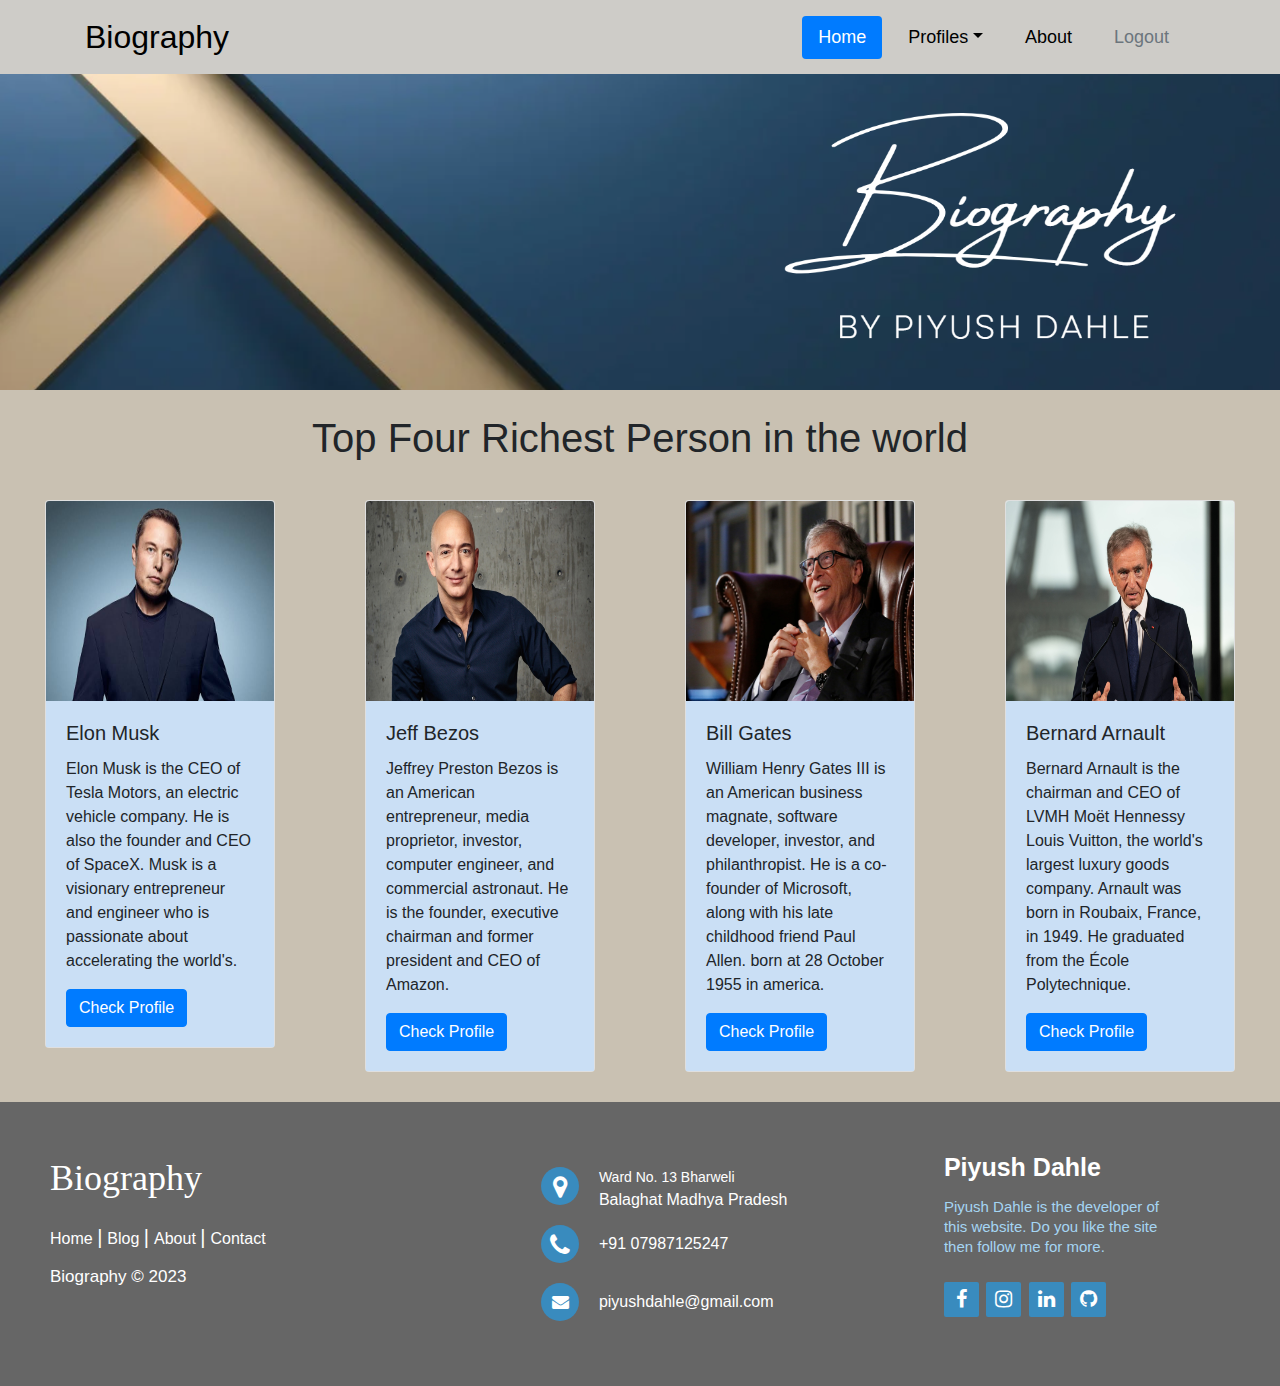
<file: index.html>
<!doctype html>
<html lang="en">

<head>
    <!-- Required meta tags -->
    <meta charset="utf-8">
    <meta name="viewport" content="width=device-width, initial-scale=1, shrink-to-fit=no">
    <!-- Bootstrap CSS -->
    <link rel="stylesheet" href="https://cdn.jsdelivr.net/npm/bootstrap@4.0.0/dist/css/bootstrap.min.css" integrity="sha384-
        Gn5384xqQ1aoWXA+058RXPxPg6fy4IWvTNh0E263XmFcJlSAwiGgFAW/dAiS6JXm" crossorigin="anonymous">
    <!--footer icon library -->
    <link rel="stylesheet" href="https://cdnjs.cloudflare.com/ajax/libs/font-awesome/4.7.0/css/font-awesome.min.css">

    <link rel="stylesheet" href="css/index.css">

    <title>Richest Person</title>

</head>

<body>
    <!-- header section -->
    <header>

        <!-- navbar section -->
        <nav class=" navbar justify-content-center">
            <div class="container">
                <a class="navbar-brand" href="#">Biography</a>
                <ul class="nav nav-pills">
                    <li class="nav-item">

                        <a class="nav-link active" href="index.html">Home</a>
                    </li>

                    <li class="nav-item dropdown">
                        <a class="nav-link dropdown-toggle" data-toggle="dropdown" href="#" role="button"
                            aria-haspopup="true" aria-expanded="false">Profiles</a>
                        <div class="dropdown-menu">
                            <a class="dropdown-item" href="elon.html">Elon Musk</a>
                            <a class="dropdown-item" href="jeff.html">Jeff Bezos</a>
                            <a class="dropdown-item" href="bill.html">Bill Gates</a>
                            <a class="dropdown-item" href="bernard.html">Bernard Arnault</a>
                        </div>
                    </li>

                    <li class="nav-item">
                        <a class="nav-link" href="about.html">About</a>
                    </li>
                    <li class="nav-item">
                        <a class="nav-link disabled" href="#">Logout</a>
                    </li>
                </ul>
        </nav>

          <!-- this is banner of menu page -->
        <img src="images/index-bg.png" alt="menu banner" class="banner">

    </header>
    <!-- main section -->
    <main>
        <br>
        <h1>Top Four Richest Person in the world</h1>

        <div class="row">
            <div class="col-lg-3 col-sm-6 col-xs-12">
                <div class="card">
                    <img class="card-img-top" src="images/elon-musk.jpg" alt="elon-musk" style="height:200px">
                    <div class="card-body">
                        <h5 class="card-title">Elon Musk</h5>
                        <p class="card-text">Elon Musk is the CEO of Tesla Motors, an electric vehicle company. He is
                            also the founder and CEO of SpaceX. Musk is a visionary entrepreneur and engineer who is
                            passionate about accelerating the world's.</p>
                        <a href="elon.html" class="btn btn-primary">Check Profile</a>
                    </div>
                </div>
            </div>


            <div class="col-lg-3 col-sm-6 col-xs-12">
                <div class="card">
                    <img class="card-img-top" src="images/jeff-bezos.jpg" alt="jeff-bezos" style="height: 200px">
                    <div class="card-body">
                        <h5 class="card-title">Jeff Bezos</h5>
                        <p class="card-text">Jeffrey Preston Bezos is an American entrepreneur, media
                            proprietor, investor, computer engineer, and commercial astronaut. He is the founder,
                            executive chairman and former president and CEO of Amazon.</p>
                        <a href="jeff.html" class="btn btn-primary">Check Profile</a>
                    </div>
                </div>
            </div>


            <div class="col-lg-3 col-sm-6 col-xs-12">
                <div class="card">
                    <img class="card-img-top" src="images/bill-gates.webp" alt="bill gate" style="height: 200px">
                    <div class="card-body">
                        <h5 class="card-title">Bill Gates</h5>
                        <p class="card-text">William Henry Gates III is an American business magnate,
                            software developer, investor, and philanthropist. He is a co-founder of Microsoft,
                            along with his late childhood friend Paul Allen. born at 28 October 1955 in america.</p>
                        <a href="bill.html" class="btn btn-primary">Check Profile</a>
                    </div>
                </div>
            </div>


            <div class="col-lg-3 col-sm-6 col-xs-12">
                <div class="card">
                    <img class="card-img-top" src="images/Bernard Arnault.jpg" alt="Bernard Arnault"
                        style="height: 200px">
                    <div class="card-body">
                        <h5 class="card-title">Bernard Arnault</h5>
                        <p class="card-text">
                            Bernard Arnault is the chairman and CEO of LVMH Moët Hennessy Louis Vuitton, the world's
                            largest luxury goods company. Arnault was born in Roubaix, France, in 1949. He graduated
                            from the École Polytechnique. </p>
                        <a href="bernard.html" class="btn btn-primary">Check Profile</a>
                    </div>
                </div>
            </div>
        </div>
    </main>

    <!-- footer section -->
    <footer class="footer-distributed">

        <div class="footer-left">

            <h3>Biography</h3>

            <p class="footer-links">
                <a href="#" class="link-1">Home</a>
                <a href="#">Blog</a>
                <a href="#">About</a>
                <a href="#">Contact</a>
            </p>

            <p class="footer-company-name">Biography © 2023</p>
        </div>

        <div class="footer-center">

            <div>
                <i class="fa fa-map-marker"></i>
                <p><span>Ward No. 13 Bharweli</span> Balaghat Madhya Pradesh </p>
            </div>

            <div>
                <i class="fa fa-phone"></i>
                <p>+91 07987125247</p>
            </div>

            <div>
                <i class="fa fa-envelope"></i>
                <p><a href="">piyushdahle@gmail.com</a></p>
            </div>

        </div>

        <div class="footer-right">

            <p class="footer-company-about">
                <span>Piyush Dahle</span>
                Piyush Dahle is the developer of this website. Do you like the site then follow me for more.
            </p>

            <div class="footer-icons">

                <a href="https://www.facebook.com/piyush.dahle"><i class="fa fa-facebook"></i></a>
                <a href="https://www.instagram.com/piyush_dahle/"><i class="fa fa-instagram"></i></a>
                <a href="https://www.linkedin.com/in/piyush-dahle-30b68a196/"><i class="fa fa-linkedin"></i></a>
                <a href="https://github.com/PIYUSHDAHLE"><i class="fa fa-github"></i></a>

            </div>

        </div>

    </footer>

    <!-- Optional JavaScript -->
    <!-- jQuery first, then Popper.js, then Bootstrap JS -->
    <script src="https://code.jquery.com/jquery-3.2.1.slim.min.js" integrity="sha384-
KJ3o2DKtIkvYIK3UENzmM7KCkRr/rE9/Qpg6aAZGJwFDMVNA/GpGFF93hXpG5KkN" crossorigin="anonymous"></script>
    <script src="https://cdn.jsdelivr.net/npm/popper.js@1.12.9/dist/umd/popper.min.js" integrity="sha384-
ApNbgh9B+Y1QKtv3Rn7W3mgPxhU9K/ScQsAP7hUibX39j7fakFPskvXusvfa0b4Q" crossorigin="anonymous"></script>
    <script src="https://cdn.jsdelivr.net/npm/bootstrap@4.0.0/dist/js/bootstrap.min.js" integrity="sha384-
JZR6Spejh4U02d8jOt6vLEHfe/JQGiRRSQQxSfFWpi1MquVdAyjUar5+76PVCmYl" crossorigin="anonymous"></script>

</body>

</html>
</file>
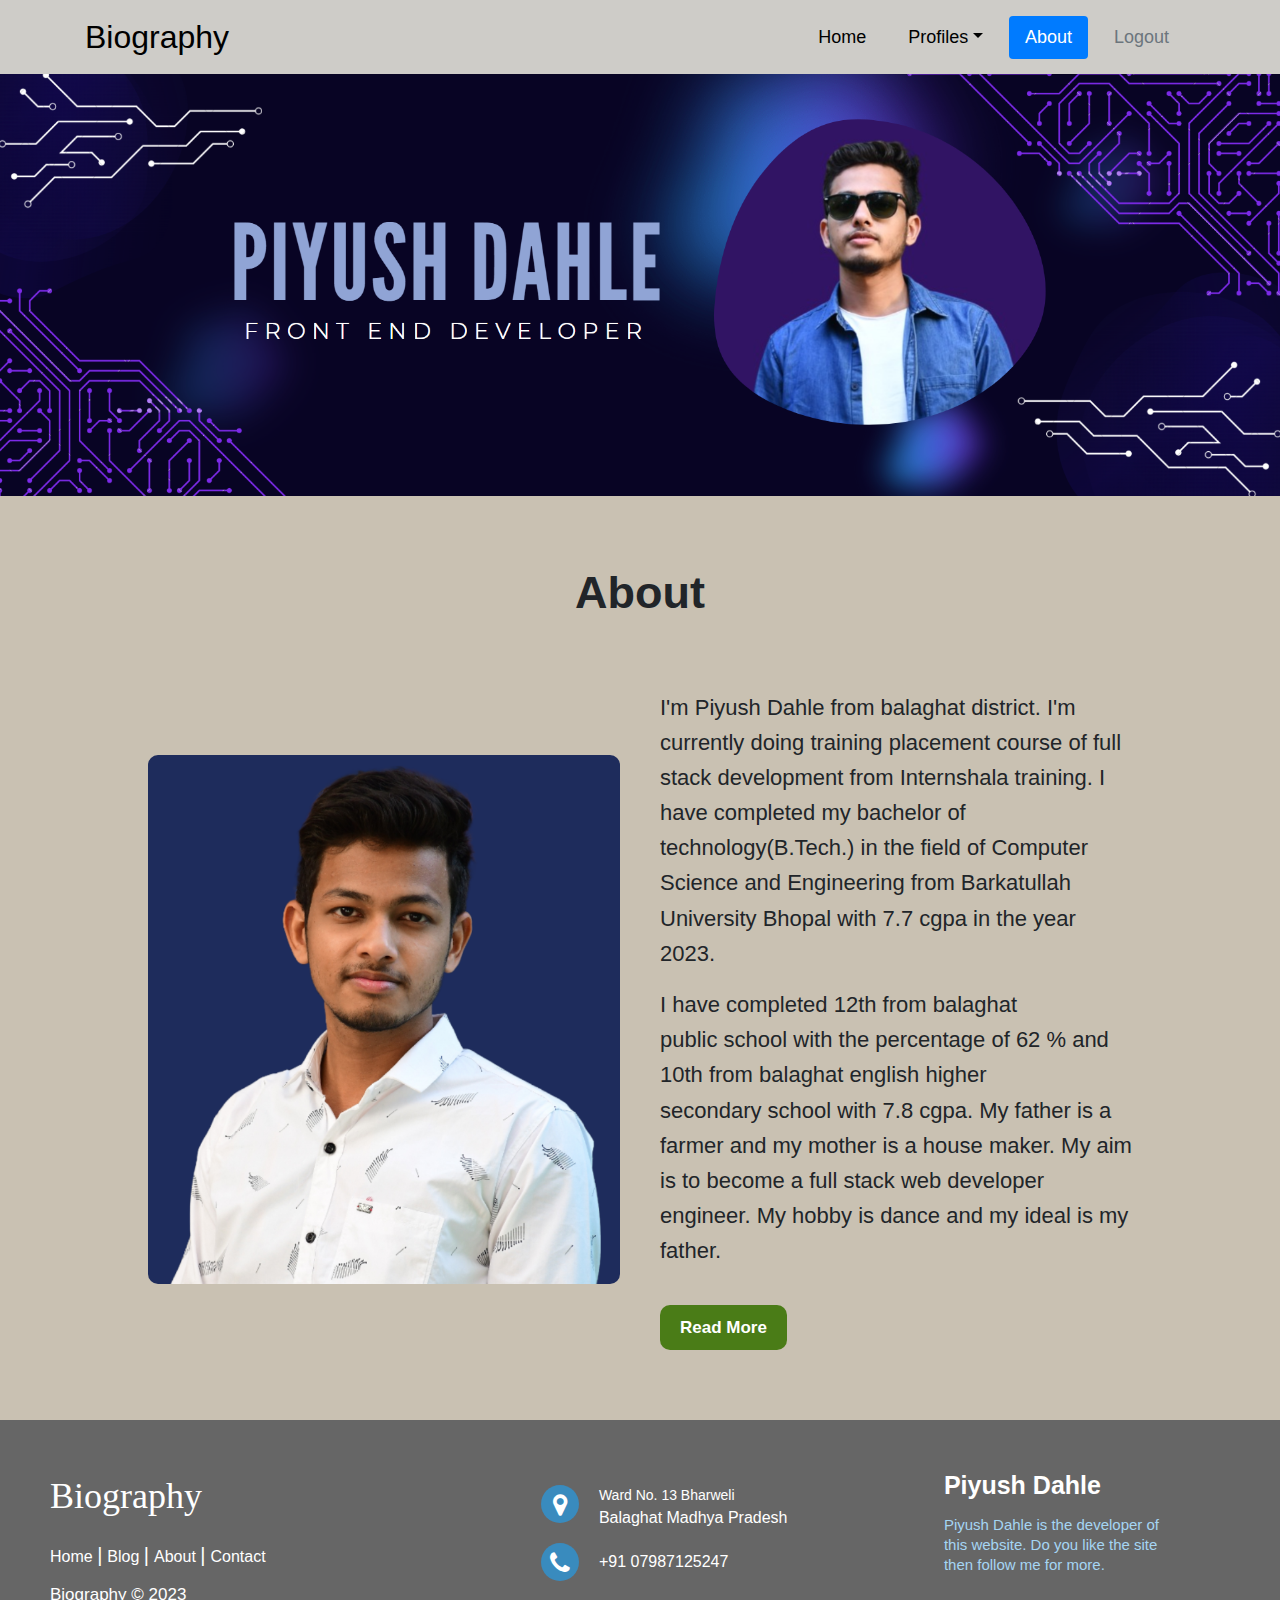
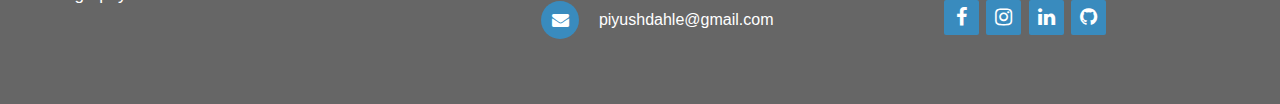
<file: about.html>
<!doctype html>
<html lang="en">

<head>
    <!-- Required meta tags -->
    <meta charset="utf-8">
    <meta name="viewport" content="width=device-width, initial-scale=1, shrink-to-fit=no">
    <!-- Bootstrap CSS -->
    <link rel="stylesheet" href="https://cdn.jsdelivr.net/npm/bootstrap@4.0.0/dist/css/bootstrap.min.css" integrity="sha384-
Gn5384xqQ1aoWXA+058RXPxPg6fy4IWvTNh0E263XmFcJlSAwiGgFAW/dAiS6JXm" crossorigin="anonymous">

    <!--footer icon library -->
    <link rel="stylesheet" href="https://cdnjs.cloudflare.com/ajax/libs/font-awesome/4.7.0/css/font-awesome.min.css">
    <link rel="stylesheet" href="css/about.css">


    <title>Biography</title>

</head>

<body>

    <!-- header section -->
    <header>

        <!-- navbar section -->
        <nav class="navbar justify-content-center">
            <div class="container">
                <a class="navbar-brand" href="#">Biography</a>
                <ul class="nav nav-pills">
                    <li class="nav-item">

                        <a class="nav-link" href="index.html">Home</a>
                    </li>

                    <li class="nav-item dropdown">
                        <a class="nav-link dropdown-toggle" data-toggle="dropdown" href="#" role="button"
                            aria-haspopup="true" aria-expanded="false">Profiles</a>
                        <div class="dropdown-menu">
                            <a class="dropdown-item" href="elon.html">Elon Musk</a>
                            <a class="dropdown-item" href="jeff.html">Jeff Bezos</a>
                            <a class="dropdown-item" href="bill.html">Bill Gates</a>
                            <a class="dropdown-item" href="bernard.html">Bernard Arnault</a>
                        </div>
                    </li>

                    <li class="nav-item">
                        <a class="nav-link active" href="about.html">About</a>
                    </li>
                    <li class="nav-item">
                        <a class="nav-link disabled" href="#">Logout</a>
                    </li>
                </ul>
        </nav>
       
         <!-- this is banner of menu page -->
         <img src="images/PIYUSH-BG.png" alt="menu banner" class="banner">

    </header>

    <!-- main section -->

    <main>

        <div class="container-2">
            <h1 class="title">About</h1>
            <div class="about-content">
                <div class="image">
                    <img src="images/piyush.png" alt="Piyush Dahle">
                </div>
                <div class="content">
                    <p>I'm Piyush Dahle from balaghat district. I'm currently doing training placement course of full
                        stack development from Internshala training. I have completed my bachelor of technology(B.Tech.)
                        in the field of Computer Science and Engineering from Barkatullah University Bhopal with 7.7
                        cgpa in the year 2023.</p>
                        
                        <p>I have completed 12th from balaghat public school with the percentage of
                        62 % and 10th from balaghat english higher secondary school with 7.8 cgpa. My father is a farmer
                        and my mother is a house maker. My aim is to become a full stack web developer engineer. My
                        hobby is dance and my ideal is my father.</p>
                    <a href="https://www.linkedin.com/in/piyush-dahle-30b68a196/" class="readmore">Read More</a>
                </div>
            </div>
        </div>

    </main>

    <!-- footer section -->
    <footer class="footer-distributed">

        <div class="footer-left">

            <h3>Biography</h3>

            <p class="footer-links">
                <a href="#" class="link-1">Home</a>
                <a href="#">Blog</a>
                <a href="#">About</a>
                <a href="#">Contact</a>
            </p>

            <p class="footer-company-name">Biography © 2023</p>
        </div>

        <div class="footer-center">

            <div>
                <i class="fa fa-map-marker"></i>
                <p><span>Ward No. 13 Bharweli</span> Balaghat Madhya Pradesh </p>
            </div>

            <div>
                <i class="fa fa-phone"></i>
                <p>+91 07987125247</p>
            </div>

            <div>
                <i class="fa fa-envelope"></i>
                <p><a href="">piyushdahle@gmail.com</a></p>
            </div>

        </div>

        <div class="footer-right">

            <p class="footer-company-about">
                <span>Piyush Dahle</span>
                Piyush Dahle is the developer of this website. Do you like the site then follow me for more.
            </p>

            <div class="footer-icons">

                <a href="https://www.facebook.com/piyush.dahle"><i class="fa fa-facebook"></i></a>
                <a href="https://www.instagram.com/piyush_dahle/"><i class="fa fa-instagram"></i></a>
                <a href="https://www.linkedin.com/in/piyush-dahle-30b68a196/"><i class="fa fa-linkedin"></i></a>
                <a href="https://github.com/PIYUSHDAHLE"><i class="fa fa-github"></i></a>

            </div>

        </div>

    </footer>

    <!-- Optional JavaScript -->
    <!-- jQuery first, then Popper.js, then Bootstrap JS -->
    <script src="https://code.jquery.com/jquery-3.2.1.slim.min.js" integrity="sha384-
KJ3o2DKtIkvYIK3UENzmM7KCkRr/rE9/Qpg6aAZGJwFDMVNA/GpGFF93hXpG5KkN" crossorigin="anonymous"></script>
    <script src="https://cdn.jsdelivr.net/npm/popper.js@1.12.9/dist/umd/popper.min.js" integrity="sha384-
ApNbgh9B+Y1QKtv3Rn7W3mgPxhU9K/ScQsAP7hUibX39j7fakFPskvXusvfa0b4Q" crossorigin="anonymous"></script>
    <script src="https://cdn.jsdelivr.net/npm/bootstrap@4.0.0/dist/js/bootstrap.min.js" integrity="sha384-
JZR6Spejh4U02d8jOt6vLEHfe/JQGiRRSQQxSfFWpi1MquVdAyjUar5+76PVCmYl" crossorigin="anonymous"></script>

</body>

</html>
</file>
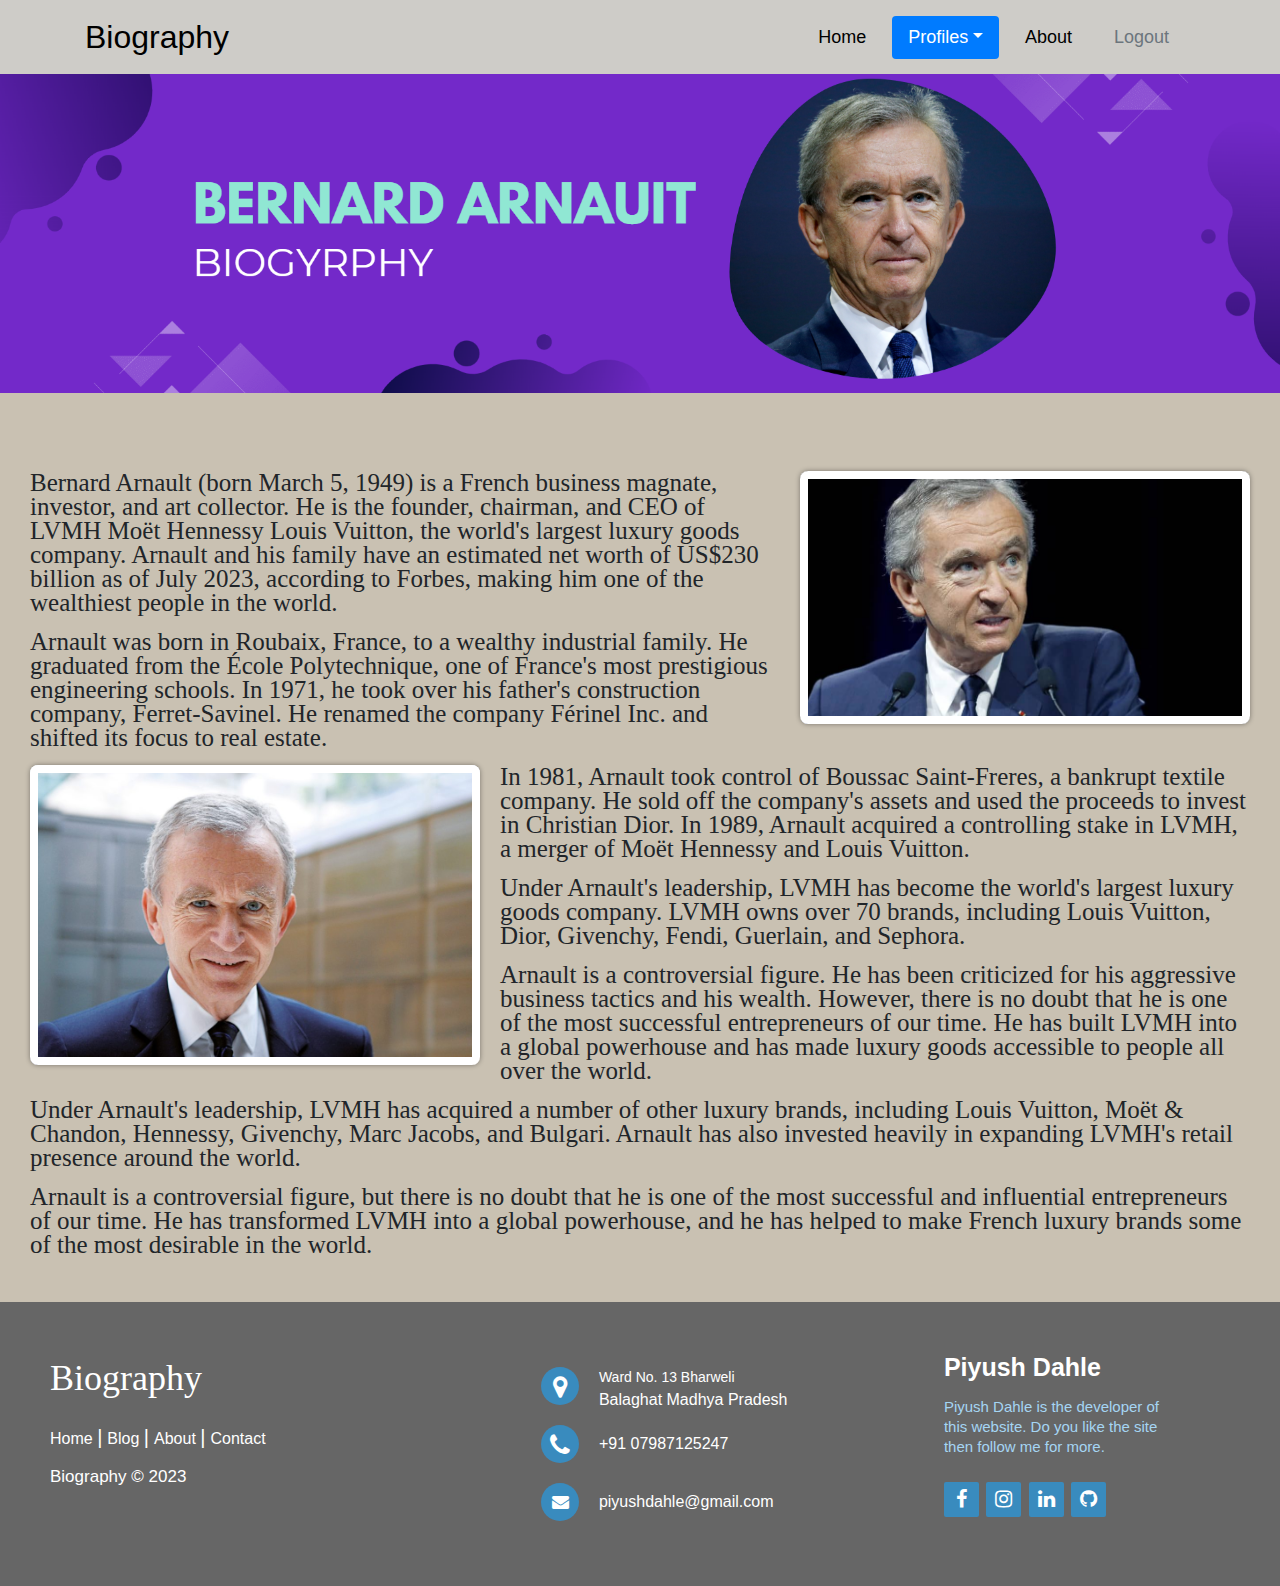
<file: bernard.html>
<!doctype html>
<html lang="en">

<head>
    <!-- Required meta tags -->
    <meta charset="utf-8">
    <meta name="viewport" content="width=device-width, initial-scale=1, shrink-to-fit=no">
    <!-- Bootstrap CSS -->
    <link rel="stylesheet" href="https://cdn.jsdelivr.net/npm/bootstrap@4.0.0/dist/css/bootstrap.min.css" integrity="sha384-
Gn5384xqQ1aoWXA+058RXPxPg6fy4IWvTNh0E263XmFcJlSAwiGgFAW/dAiS6JXm" crossorigin="anonymous">

    <!--footer icon library -->
    <link rel="stylesheet" href="https://cdnjs.cloudflare.com/ajax/libs/font-awesome/4.7.0/css/font-awesome.min.css">
    <link rel="stylesheet" href="css/bernard.css">


    <title>Biography</title>

</head>

<body>
    <!-- header section -->
    <header>
        
        <!-- navbar section -->
        <nav class="navbar justify-content-center">
            <div class="container">
                <a class="navbar-brand" href="#">Biography</a>
                <ul class="nav nav-pills">
                    <li class="nav-item">

                        <a class="nav-link" href="index.html">Home</a>
                    </li>

                    <li class="nav-item dropdown">
                        <a class="nav-link dropdown-toggle active" data-toggle="dropdown" href="#" role="button"
                            aria-haspopup="true" aria-expanded="false">Profiles</a>
                        <div class="dropdown-menu">
                            <a class="dropdown-item" href="elon.html">Elon Musk</a>
                            <a class="dropdown-item" href="jeff.html">Jeff Bezos</a>
                            <a class="dropdown-item" href="bill.html">Bill Gates</a>
                            <a class="dropdown-item" href="bernard.html">Bernard Arnault</a>
                        </div>
                    </li>

                    <li class="nav-item">
                        <a class="nav-link" href="about.html">About</a>
                    </li>
                    <li class="nav-item">
                        <a class="nav-link disabled" href="#">Logout</a>
                    </li>
                </ul>
        </nav>
      
        
         <!-- this is banner of menu page -->
         <img src="images/bernard-bg.png" alt="menu banner" class="banner">

    </header>
    <!-- main section -->

    <main>
        <br>
        <br>
        <div class="containers">

            <div class="thumbanail right">
                <img src="images/3.jpg" alt="Bernard Arnault" />
            </div>

            <p>Bernard Arnault (born March 5, 1949) is a French business magnate, investor, and art collector. He is the
                founder, chairman, and CEO of LVMH Moët Hennessy Louis Vuitton, the world's largest luxury goods
                company. Arnault and his family have an estimated net worth of US$230 billion as of July 2023, according
                to Forbes, making him one of the wealthiest people in the world.</p>

            <p>Arnault was born in Roubaix, France, to a wealthy industrial family. He graduated from the École
                Polytechnique, one of France's most prestigious engineering schools. In 1971, he took over his father's
                construction company, Ferret-Savinel. He renamed the company Férinel Inc. and shifted its focus to real
                estate.</p>

            <div class="thumbanail left">
                <img src="images/4.jpg" alt="Bernard Arnault" />
            </div>

            <p>In 1981, Arnault took control of Boussac Saint-Freres, a bankrupt textile company. He sold off the
                company's assets and used the proceeds to invest in Christian Dior. In 1989, Arnault acquired a
                controlling stake in LVMH, a merger of Moët Hennessy and Louis Vuitton.</p>

            <p> Under Arnault's leadership, LVMH has become the world's largest luxury goods company. LVMH owns over 70
                brands, including Louis Vuitton, Dior, Givenchy, Fendi, Guerlain, and Sephora.</p>

            <p> Arnault is a controversial figure. He has been criticized for his aggressive business tactics and his
                wealth. However, there is no doubt that he is one of the most successful entrepreneurs of our time. He
                has built LVMH into a global powerhouse and has made luxury goods accessible to people all over the
                world.</p>

            <p>Under Arnault's leadership, LVMH has acquired a number of other luxury brands, including Louis Vuitton,
                Moët & Chandon, Hennessy, Givenchy, Marc Jacobs, and Bulgari. Arnault has also invested heavily in
                expanding LVMH's retail presence around the world.</p>

            <p> Arnault is a controversial figure, but there is no doubt that he is one of the most successful and
                influential entrepreneurs of our time. He has transformed LVMH into a global powerhouse, and he has
                helped to make French luxury brands some of the most desirable in the world.</p>


        </div>

    </main>

    <!-- footer section -->
    <footer class="footer-distributed">

        <div class="footer-left">

            <h3>Biography</h3>

            <p class="footer-links">
                <a href="#" class="link-1">Home</a>
                <a href="#">Blog</a>
                <a href="#">About</a>
                <a href="#">Contact</a>
            </p>

            <p class="footer-company-name">Biography © 2023</p>
        </div>

        <div class="footer-center">

            <div>
                <i class="fa fa-map-marker"></i>
                <p><span>Ward No. 13 Bharweli</span> Balaghat Madhya Pradesh </p>
            </div>

            <div>
                <i class="fa fa-phone"></i>
                <p>+91 07987125247</p>
            </div>

            <div>
                <i class="fa fa-envelope"></i>
                <p><a href="">piyushdahle@gmail.com</a></p>
            </div>

        </div>

        <div class="footer-right">

            <p class="footer-company-about">
                <span>Piyush Dahle</span>
                Piyush Dahle is the developer of this website. Do you like the site then follow me for more.
            </p>

            <div class="footer-icons">

                <a href="https://www.facebook.com/piyush.dahle"><i class="fa fa-facebook"></i></a>
                <a href="https://www.instagram.com/piyush_dahle/"><i class="fa fa-instagram"></i></a>
                <a href="https://www.linkedin.com/in/piyush-dahle-30b68a196/"><i class="fa fa-linkedin"></i></a>
                <a href="https://github.com/PIYUSHDAHLE"><i class="fa fa-github"></i></a>

            </div>

        </div>

    </footer>

    <!-- Optional JavaScript -->
    <!-- jQuery first, then Popper.js, then Bootstrap JS -->
    <script src="https://code.jquery.com/jquery-3.2.1.slim.min.js" integrity="sha384-
KJ3o2DKtIkvYIK3UENzmM7KCkRr/rE9/Qpg6aAZGJwFDMVNA/GpGFF93hXpG5KkN" crossorigin="anonymous"></script>
    <script src="https://cdn.jsdelivr.net/npm/popper.js@1.12.9/dist/umd/popper.min.js" integrity="sha384-
ApNbgh9B+Y1QKtv3Rn7W3mgPxhU9K/ScQsAP7hUibX39j7fakFPskvXusvfa0b4Q" crossorigin="anonymous"></script>
    <script src="https://cdn.jsdelivr.net/npm/bootstrap@4.0.0/dist/js/bootstrap.min.js" integrity="sha384-
JZR6Spejh4U02d8jOt6vLEHfe/JQGiRRSQQxSfFWpi1MquVdAyjUar5+76PVCmYl" crossorigin="anonymous"></script>

</body>

</html>
</file>
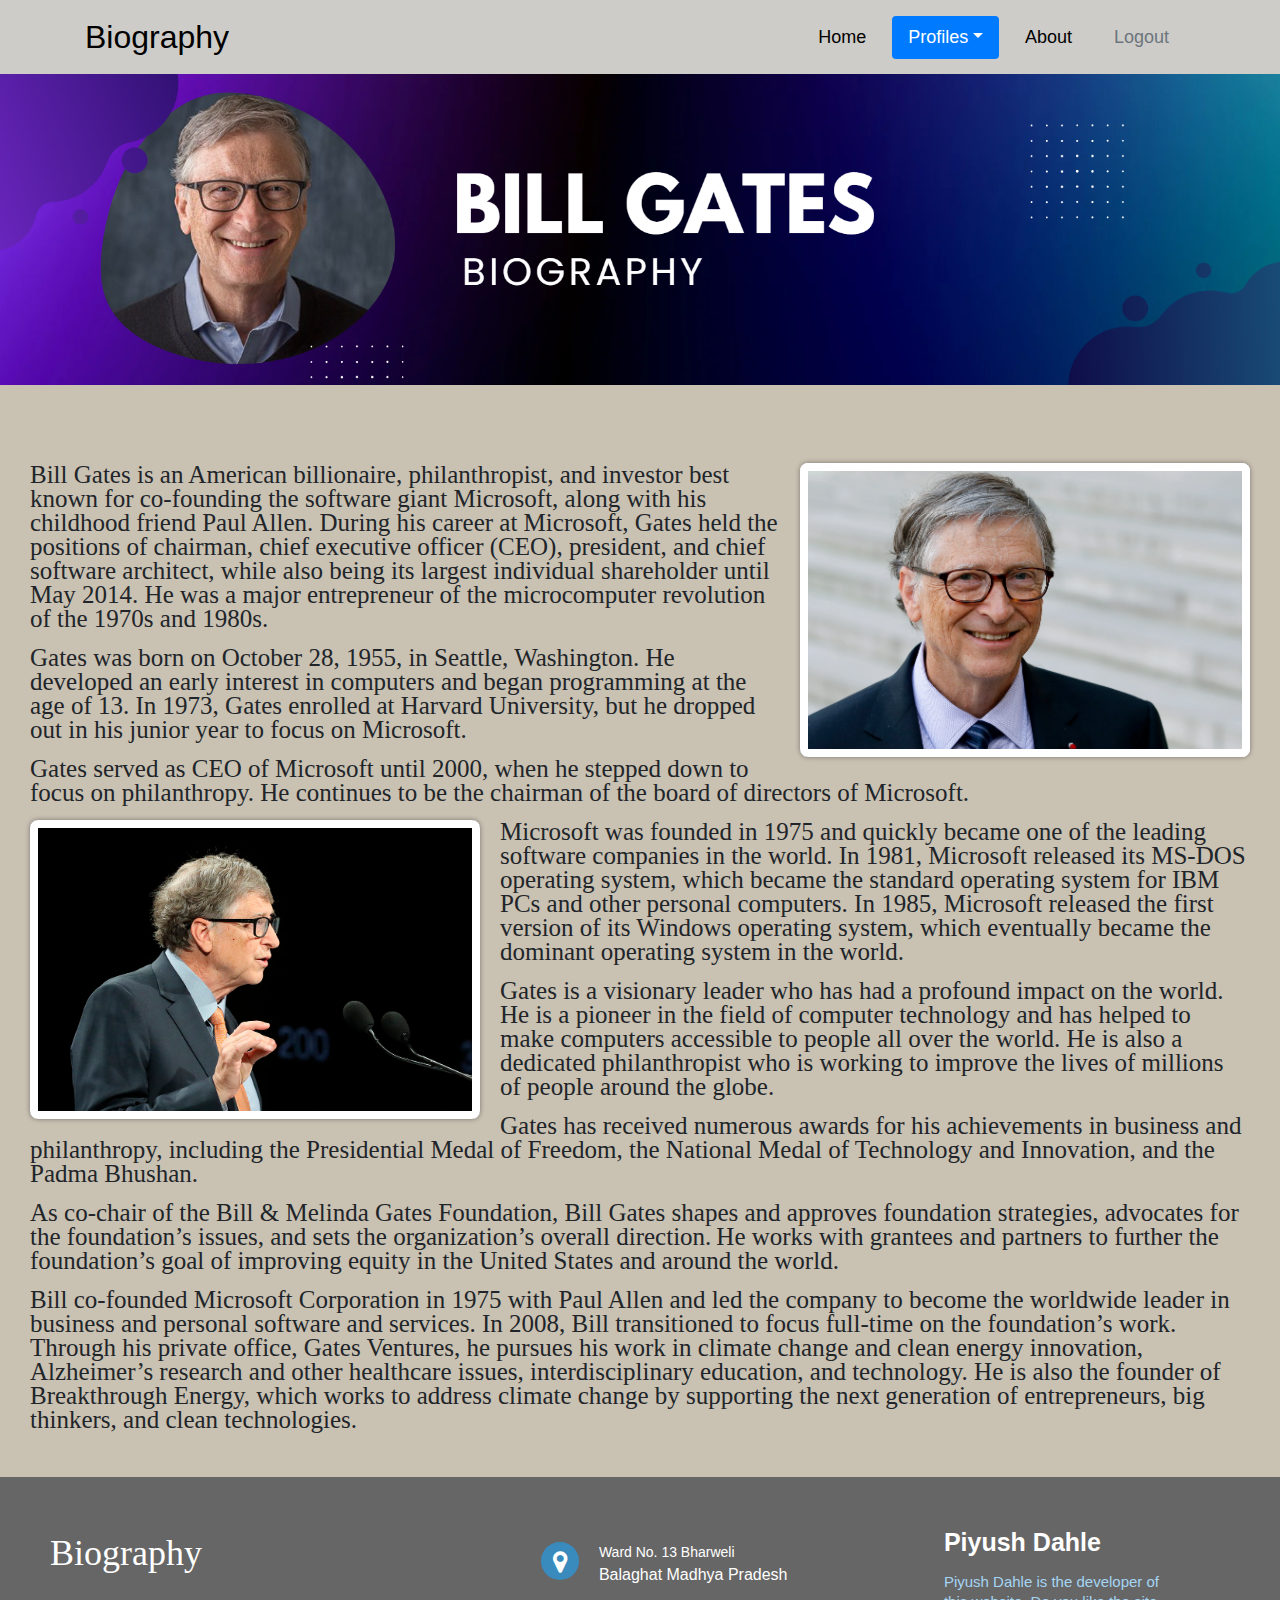
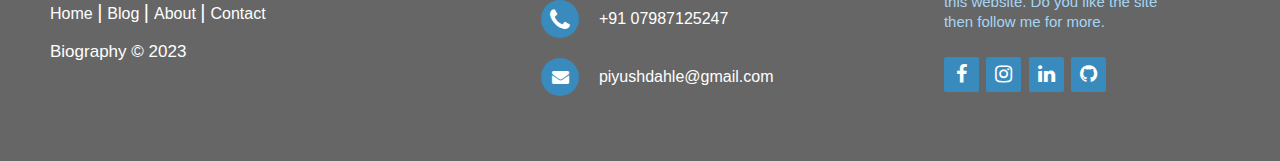
<file: bill.html>
<!doctype html>
<html lang="en">

<head>
    <!-- Required meta tags -->
    <meta charset="utf-8">
    <meta name="viewport" content="width=device-width, initial-scale=1, shrink-to-fit=no">
    <!-- Bootstrap CSS -->
    <link rel="stylesheet" href="https://cdn.jsdelivr.net/npm/bootstrap@4.0.0/dist/css/bootstrap.min.css" integrity="sha384-
Gn5384xqQ1aoWXA+058RXPxPg6fy4IWvTNh0E263XmFcJlSAwiGgFAW/dAiS6JXm" crossorigin="anonymous">

    <!--footer icon library -->
    <link rel="stylesheet" href="https://cdnjs.cloudflare.com/ajax/libs/font-awesome/4.7.0/css/font-awesome.min.css">

    <link rel="stylesheet" href="css/bill.css">

    <title>Biography</title>

</head>

<body>
    <!-- header section -->
    <header>


        <!-- navbar section -->
        <nav class="navbar justify-content-center">
            <div class="container">
                <a class="navbar-brand" href="#">Biography</a>
                <ul class="nav nav-pills">
                    <li class="nav-item">

                        <a class="nav-link" href="index.html">Home</a>
                    </li>

                    <li class="nav-item dropdown">
                        <a class="nav-link dropdown-toggle active" data-toggle="dropdown" href="#" role="button"
                            aria-haspopup="true" aria-expanded="false">Profiles</a>
                        <div class="dropdown-menu">
                            <a class="dropdown-item" href="elon.html">Elon Musk</a>
                            <a class="dropdown-item" href="jeff.html">Jeff Bezos</a>
                            <a class="dropdown-item" href="bill.html">Bill Gates</a>
                            <a class="dropdown-item" href="bernard.html">Bernard Arnault</a>
                        </div>
                    </li>

                    <li class="nav-item">
                        <a class="nav-link" href="about.html">About</a>
                    </li>
                    <li class="nav-item">
                        <a class="nav-link disabled" href="#">Logout</a>
                    </li>
                </ul>
        </nav>
       
        
         <!-- this is banner of menu page -->
         <img src="images/BILL-bg.png" alt="menu banner" class="banner">

    </header>
    <!-- main section -->

    <main>
        <br>
      
        <br>
        <div class="containers">

            <div class="thumbanail right">
                <img src="images/1.webp" alt="bill gates" />
            </div>


            <p>Bill Gates is an American billionaire, philanthropist, and investor best known for co-founding the
                software giant Microsoft, along with his childhood friend Paul Allen. During his career at Microsoft,
                Gates held the positions of chairman, chief executive officer (CEO), president, and chief software
                architect, while also being its largest individual shareholder until May 2014. He was a major
                entrepreneur of the microcomputer revolution of the 1970s and 1980s.</p>
            <p>Gates was born on October 28, 1955, in Seattle, Washington. He developed an early interest in computers
                and began programming at the age of 13. In 1973, Gates enrolled at Harvard University, but he dropped
                out in his junior year to focus on Microsoft.</p>
            <p>Gates served as CEO of Microsoft until 2000, when he stepped down to focus on philanthropy. He continues
                to be the chairman of the board of directors of Microsoft.</p>

            <div class="thumbanail left">
                <img src="images/2.jpg" alt="bill gates" />
            </div>

            <p>Microsoft was founded in 1975 and quickly became one of the leading software companies in the world. In
                1981, Microsoft released its MS-DOS operating system, which became the standard operating system for IBM
                PCs and other personal computers. In 1985, Microsoft released the first version of its Windows operating
                system, which eventually became the dominant operating system in the world.</p>

            <p>Gates is a visionary leader who has had a profound impact on the world. He is a pioneer in the field of
                computer technology and has helped to make computers accessible to people all over the world. He is also
                a dedicated philanthropist who is working to improve the lives of millions of people around the globe.
            </p>
            <p>Gates has received numerous awards for his achievements in business and philanthropy, including the
                Presidential Medal of Freedom, the National Medal of Technology and Innovation, and the Padma Bhushan.
            </p>

            <p>As co-chair of the Bill & Melinda Gates Foundation, Bill Gates shapes and approves foundation strategies,
                advocates for the foundation’s issues, and sets the organization’s overall direction. He works with
                grantees and partners to further the foundation’s goal of improving equity in the United States and
                around the world.</p>

            <p>Bill co-founded Microsoft Corporation in 1975 with Paul Allen and led the company to become the worldwide
                leader in business and personal software and services. In 2008, Bill transitioned to focus full-time on
                the foundation’s work. Through his private office, Gates Ventures, he pursues his work in climate change
                and clean energy innovation, Alzheimer’s research and other healthcare issues, interdisciplinary
                education, and technology. He is also the founder of Breakthrough Energy, which works to address climate
                change by supporting the next generation of entrepreneurs, big thinkers, and clean technologies.</p>


        </div>

    </main>

    <!-- footer section -->
    <footer class="footer-distributed">

        <div class="footer-left">

            <h3>Biography</h3>

            <p class="footer-links">
                <a href="#" class="link-1">Home</a>
                <a href="#">Blog</a>
                <a href="#">About</a>
                <a href="#">Contact</a>
            </p>

            <p class="footer-company-name">Biography © 2023</p>
        </div>

        <div class="footer-center">

            <div>
                <i class="fa fa-map-marker"></i>
                <p><span>Ward No. 13 Bharweli</span> Balaghat Madhya Pradesh </p>
            </div>

            <div>
                <i class="fa fa-phone"></i>
                <p>+91 07987125247</p>
            </div>

            <div>
                <i class="fa fa-envelope"></i>
                <p><a href="">piyushdahle@gmail.com</a></p>
            </div>

        </div>

        <div class="footer-right">

            <p class="footer-company-about">
                <span>Piyush Dahle</span>
                Piyush Dahle is the developer of this website. Do you like the site then follow me for more.
            </p>

            <div class="footer-icons">

                <a href="https://www.facebook.com/piyush.dahle"><i class="fa fa-facebook"></i></a>
                <a href="https://www.instagram.com/piyush_dahle/"><i class="fa fa-instagram"></i></a>
                <a href="https://www.linkedin.com/in/piyush-dahle-30b68a196/"><i class="fa fa-linkedin"></i></a>
                <a href="https://github.com/PIYUSHDAHLE"><i class="fa fa-github"></i></a>

            </div>

        </div>

    </footer>

    <!-- Optional JavaScript -->
    <!-- jQuery first, then Popper.js, then Bootstrap JS -->
    <script src="https://code.jquery.com/jquery-3.2.1.slim.min.js" integrity="sha384-
KJ3o2DKtIkvYIK3UENzmM7KCkRr/rE9/Qpg6aAZGJwFDMVNA/GpGFF93hXpG5KkN" crossorigin="anonymous"></script>
    <script src="https://cdn.jsdelivr.net/npm/popper.js@1.12.9/dist/umd/popper.min.js" integrity="sha384-
ApNbgh9B+Y1QKtv3Rn7W3mgPxhU9K/ScQsAP7hUibX39j7fakFPskvXusvfa0b4Q" crossorigin="anonymous"></script>
    <script src="https://cdn.jsdelivr.net/npm/bootstrap@4.0.0/dist/js/bootstrap.min.js" integrity="sha384-
JZR6Spejh4U02d8jOt6vLEHfe/JQGiRRSQQxSfFWpi1MquVdAyjUar5+76PVCmYl" crossorigin="anonymous"></script>

</body>

</html>
</file>
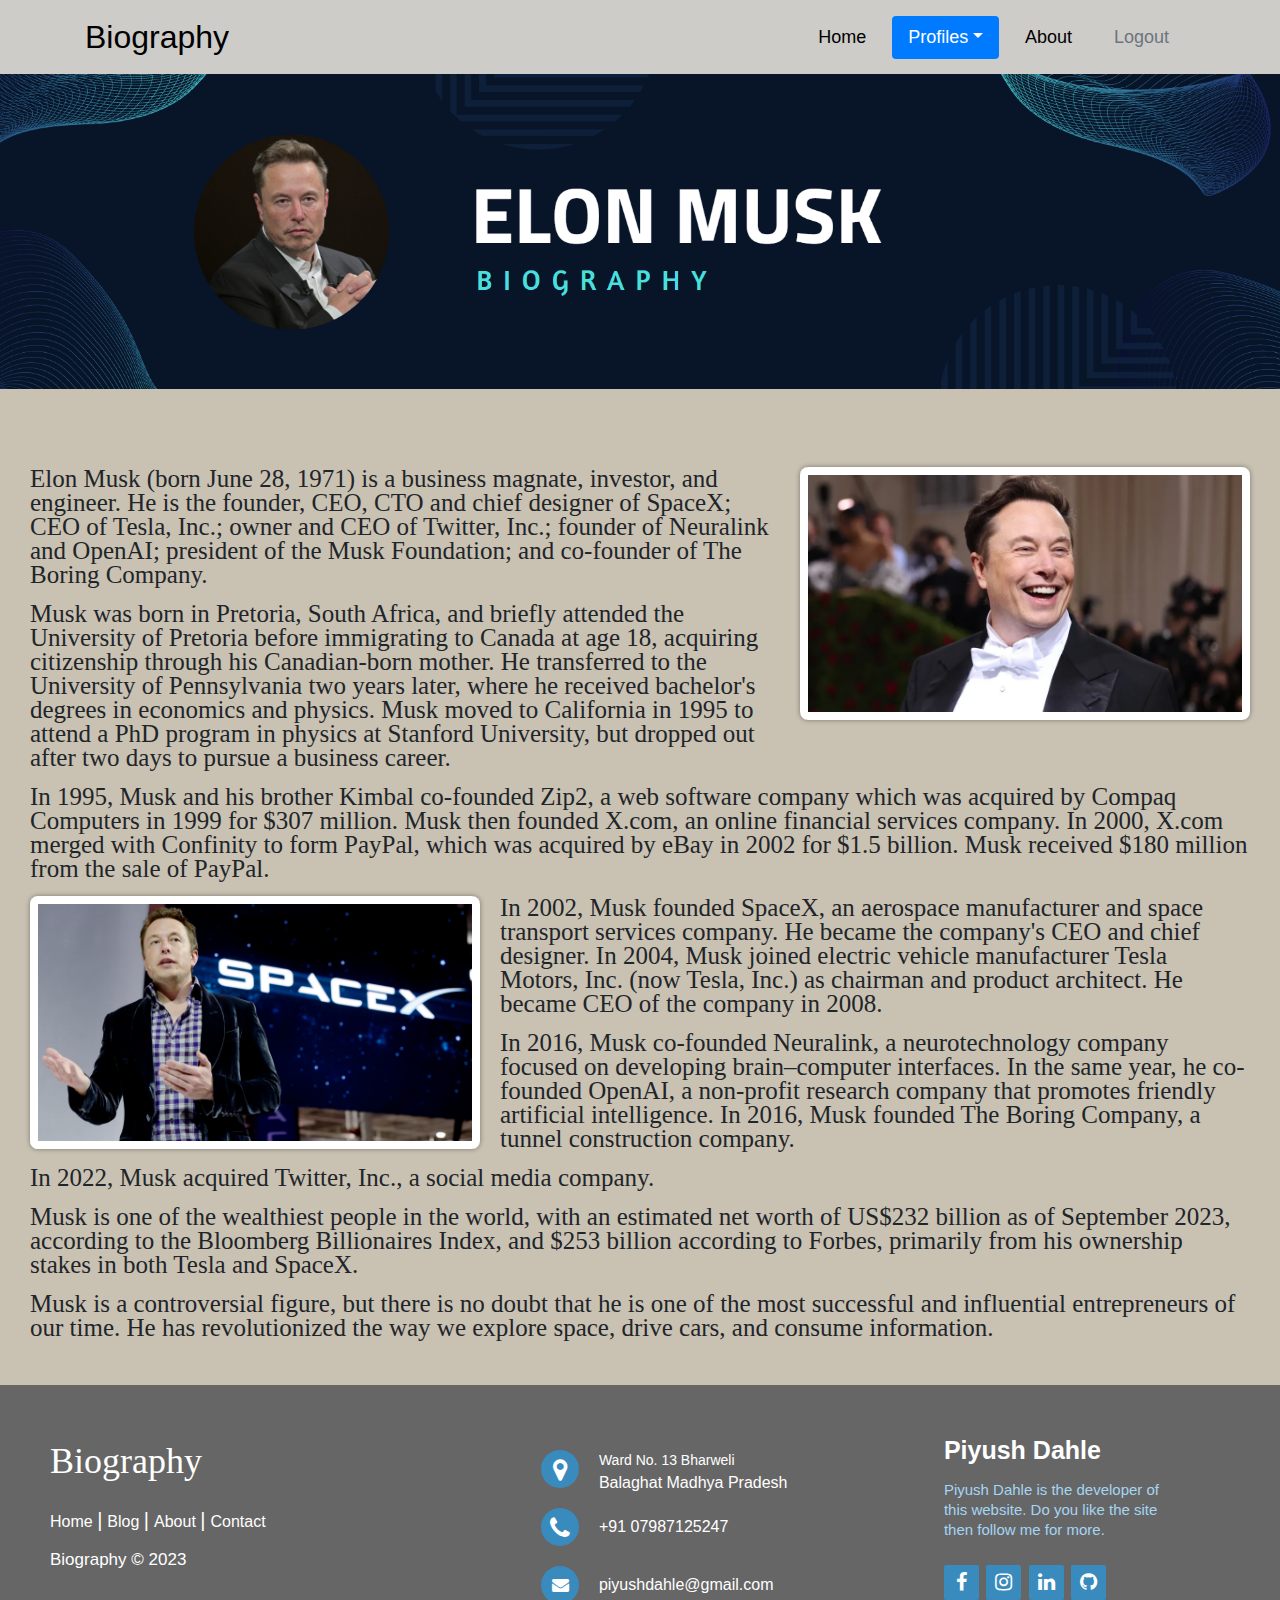
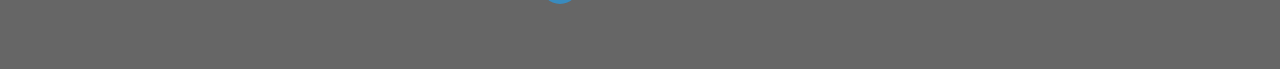
<file: elon.html>
<!doctype html>
<html lang="en">

<head>
    <!-- Required meta tags -->
    <meta charset="utf-8">
    <meta name="viewport" content="width=device-width, initial-scale=1, shrink-to-fit=no">
    <!-- Bootstrap CSS -->
    <link rel="stylesheet" href="https://cdn.jsdelivr.net/npm/bootstrap@4.0.0/dist/css/bootstrap.min.css" integrity="sha384-
Gn5384xqQ1aoWXA+058RXPxPg6fy4IWvTNh0E263XmFcJlSAwiGgFAW/dAiS6JXm" crossorigin="anonymous">

    <!--footer icon library -->
    <link rel="stylesheet" href="https://cdnjs.cloudflare.com/ajax/libs/font-awesome/4.7.0/css/font-awesome.min.css">

    <link rel="stylesheet" href="css/elon.css">

    <title>Biography</title>

</head>

<body>
    <!-- header section -->
    <header>


        <!-- navbar section -->
        <nav class="navbar justify-content-center">
            <div class="container">
                <a class="navbar-brand" href="#">Biography</a>
                <ul class="nav nav-pills">
                    <li class="nav-item">

                        <a class="nav-link" href="index.html">Home</a>
                    </li>

                    <li class="nav-item dropdown">
                        <a class="nav-link dropdown-toggle active" data-toggle="dropdown" href="#" role="button"
                            aria-haspopup="true" aria-expanded="false">Profiles</a>
                        <div class="dropdown-menu">
                            <a class="dropdown-item" href="elon.html">Elon Musk</a>
                            <a class="dropdown-item" href="jeff.html">Jeff Bezos</a>
                            <a class="dropdown-item" href="bill.html">Bill Gates</a>
                            <a class="dropdown-item" href="bernard.html">Bernard Arnault</a>
                        </div>
                    </li>

                    <li class="nav-item">
                        <a class="nav-link" href="about.html">About</a>
                    </li>
                    <li class="nav-item">
                        <a class="nav-link disabled" href="#">Logout</a>
                    </li>
                </ul>
        </nav>

                  <!-- this is banner of menu page -->
                  <img src="images/elon-bg.png" alt="menu banner" class="banner">

    </header>
    <!-- main section -->

    <main>
        <br>     
        <br>
        <div class="containers">

            <div class="thumbanail right">
                <img src="images/5.webp" alt="elon musk" />
            </div>

            <p>Elon Musk (born June 28, 1971) is a business magnate, investor, and engineer. He is the founder, CEO, CTO
                and chief designer of SpaceX; CEO of Tesla, Inc.; owner and CEO of Twitter, Inc.; founder of Neuralink
                and OpenAI; president of the Musk Foundation; and co-founder of The Boring Company. </p>

            <p>Musk was born in Pretoria, South Africa, and briefly attended the University of Pretoria before
                immigrating to Canada at age 18, acquiring citizenship through his Canadian-born mother. He transferred
                to the University of Pennsylvania two years later, where he received bachelor's degrees in economics and
                physics. Musk moved to California in 1995 to attend a PhD program in physics at Stanford University, but
                dropped out after two days to pursue a business career.</p>

            <p>In 1995, Musk and his brother Kimbal co-founded Zip2, a web software company which was acquired by Compaq
                Computers in 1999 for $307 million. Musk then founded X.com, an online financial services company. In
                2000, X.com merged with Confinity to form PayPal, which was acquired by eBay in 2002 for $1.5 billion.
                Musk received $180 million from the sale of PayPal.</p>

            <div class="thumbanail left">
                <img src="images/6.jpg" alt="elon musk" />
            </div>

            <p>In 2002, Musk founded SpaceX, an aerospace manufacturer and space transport services company. He became
                the company's CEO and chief designer. In 2004, Musk joined electric vehicle manufacturer Tesla Motors,
                Inc. (now Tesla, Inc.) as chairman and product architect. He became CEO of the company in 2008.

            <p>In 2016, Musk co-founded Neuralink, a neurotechnology company focused on developing brain–computer
                interfaces. In the same year, he co-founded OpenAI, a non-profit research company that promotes friendly
                artificial intelligence. In 2016, Musk founded The Boring Company, a tunnel construction company.</p>

            <p>In 2022, Musk acquired Twitter, Inc., a social media company.</p>

            <p>Musk is one of the wealthiest people in the world, with an estimated net worth of US$232 billion as of
                September 2023, according to the Bloomberg Billionaires Index, and $253 billion according to Forbes,
                primarily from his ownership stakes in both Tesla and SpaceX.</p>

            <p>Musk is a controversial figure, but there is no doubt that he is one of the most successful and
                influential entrepreneurs of our time. He has revolutionized the way we explore space, drive cars, and
                consume information.</p>


        </div>

    </main>

    <!-- footer section -->
    <footer class="footer-distributed">

        <div class="footer-left">

            <h3>Biography</h3>

            <p class="footer-links">
                <a href="#" class="link-1">Home</a>
                <a href="#">Blog</a>
                <a href="#">About</a>
                <a href="#">Contact</a>
            </p>

            <p class="footer-company-name">Biography © 2023</p>
        </div>

        <div class="footer-center">

            <div>
                <i class="fa fa-map-marker"></i>
                <p><span>Ward No. 13 Bharweli</span> Balaghat Madhya Pradesh </p>
            </div>

            <div>
                <i class="fa fa-phone"></i>
                <p>+91 07987125247</p>
            </div>

            <div>
                <i class="fa fa-envelope"></i>
                <p><a href="">piyushdahle@gmail.com</a></p>
            </div>

        </div>

        <div class="footer-right">

            <p class="footer-company-about">
                <span>Piyush Dahle</span>
                Piyush Dahle is the developer of this website. Do you like the site then follow me for more.
            </p>

            <div class="footer-icons">

                <a href="https://www.facebook.com/piyush.dahle"><i class="fa fa-facebook"></i></a>
                <a href="https://www.instagram.com/piyush_dahle/"><i class="fa fa-instagram"></i></a>
                <a href="https://www.linkedin.com/in/piyush-dahle-30b68a196/"><i class="fa fa-linkedin"></i></a>
                <a href="https://github.com/PIYUSHDAHLE"><i class="fa fa-github"></i></a>

            </div>

        </div>

    </footer>

    <!-- Optional JavaScript -->
    <!-- jQuery first, then Popper.js, then Bootstrap JS -->
    <script src="https://code.jquery.com/jquery-3.2.1.slim.min.js" integrity="sha384-
KJ3o2DKtIkvYIK3UENzmM7KCkRr/rE9/Qpg6aAZGJwFDMVNA/GpGFF93hXpG5KkN" crossorigin="anonymous"></script>
    <script src="https://cdn.jsdelivr.net/npm/popper.js@1.12.9/dist/umd/popper.min.js" integrity="sha384-
ApNbgh9B+Y1QKtv3Rn7W3mgPxhU9K/ScQsAP7hUibX39j7fakFPskvXusvfa0b4Q" crossorigin="anonymous"></script>
    <script src="https://cdn.jsdelivr.net/npm/bootstrap@4.0.0/dist/js/bootstrap.min.js" integrity="sha384-
JZR6Spejh4U02d8jOt6vLEHfe/JQGiRRSQQxSfFWpi1MquVdAyjUar5+76PVCmYl" crossorigin="anonymous"></script>

</body>

</html>
</file>
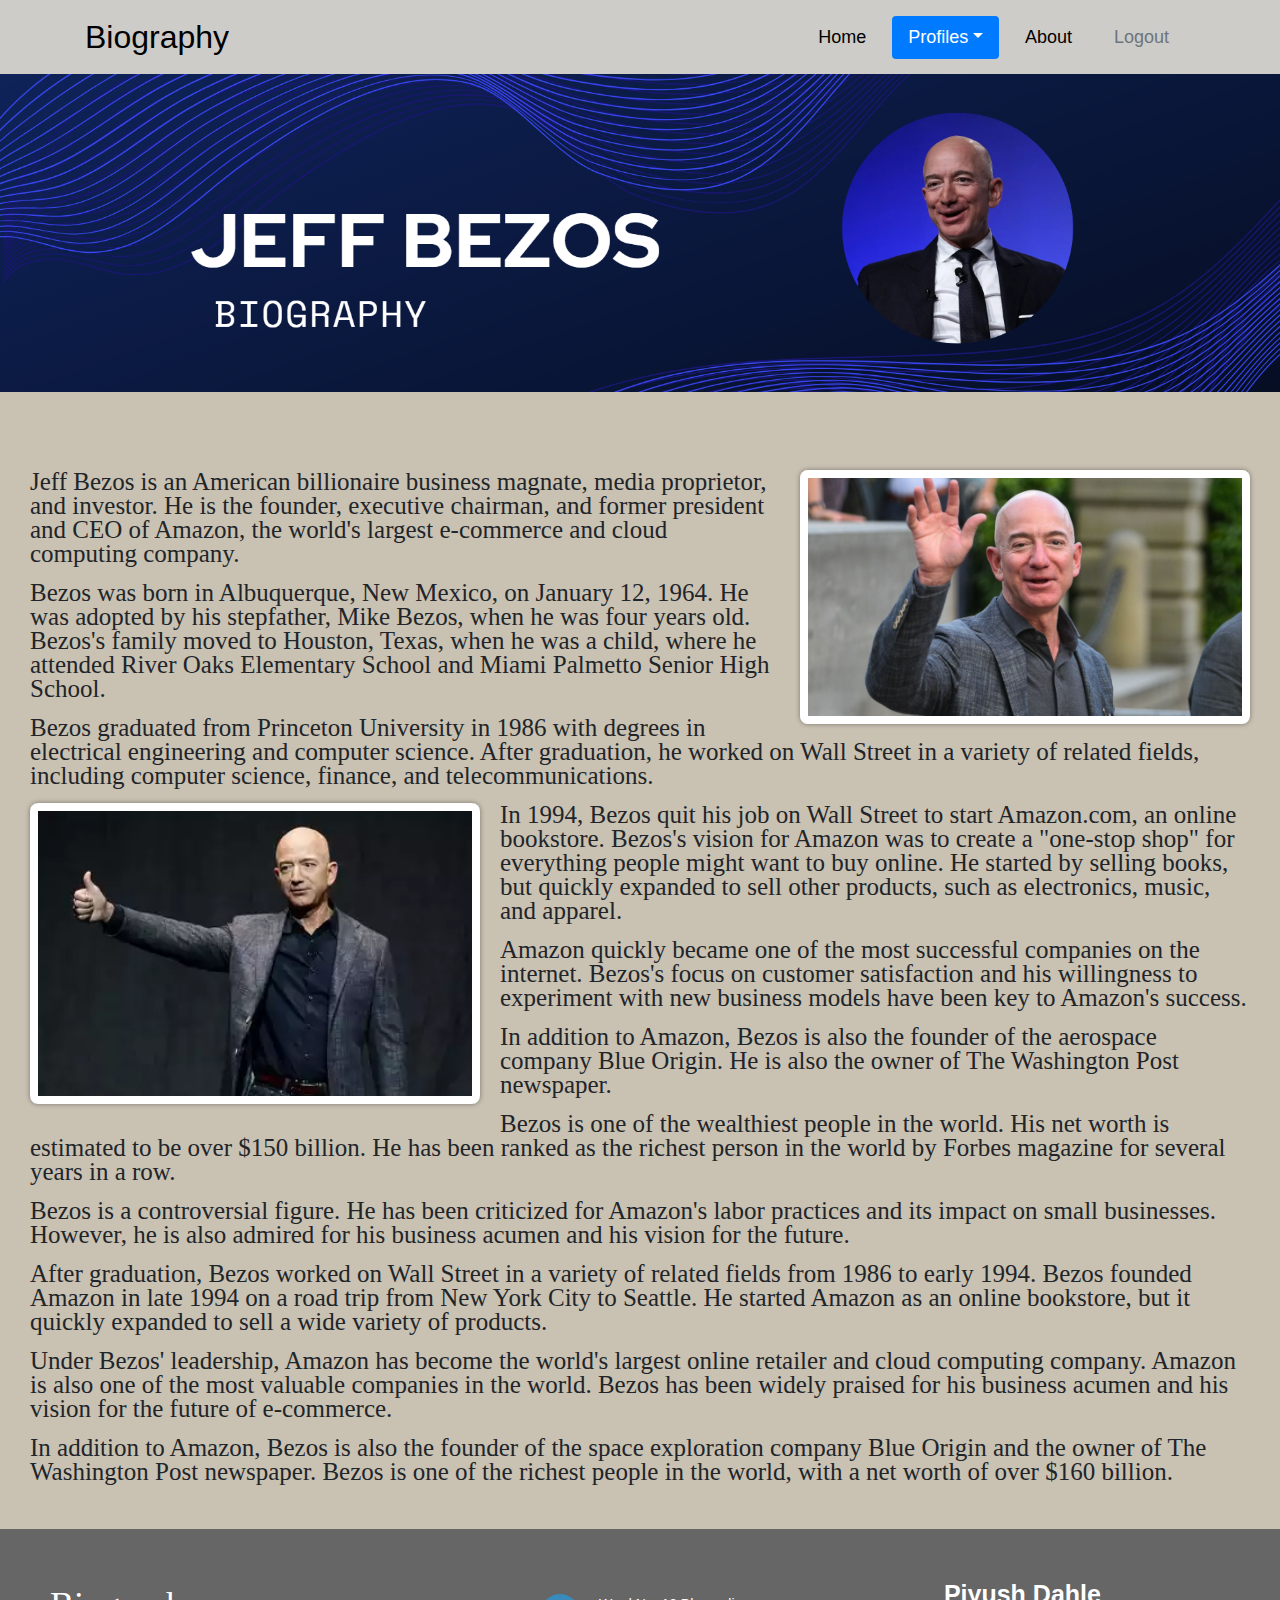
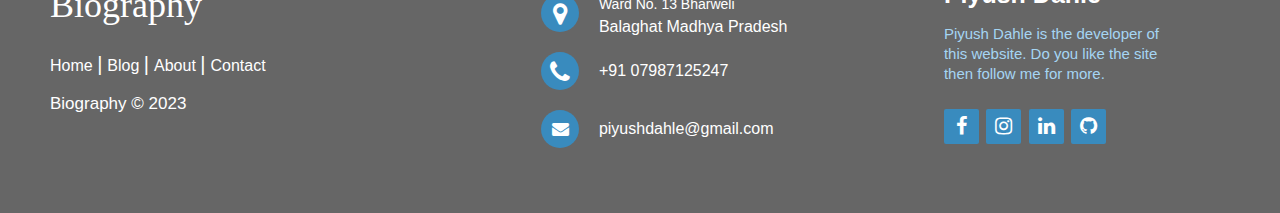
<file: jeff.html>
<!doctype html>
<html lang="en">

<head>
    <!-- Required meta tags -->
    <meta charset="utf-8">
    <meta name="viewport" content="width=device-width, initial-scale=1, shrink-to-fit=no">
    <!-- Bootstrap CSS -->
    <link rel="stylesheet" href="https://cdn.jsdelivr.net/npm/bootstrap@4.0.0/dist/css/bootstrap.min.css" integrity="sha384-
Gn5384xqQ1aoWXA+058RXPxPg6fy4IWvTNh0E263XmFcJlSAwiGgFAW/dAiS6JXm" crossorigin="anonymous">

    <!--footer icon library -->
    <link rel="stylesheet" href="https://cdnjs.cloudflare.com/ajax/libs/font-awesome/4.7.0/css/font-awesome.min.css">

    <link rel="stylesheet" href="css/jeff.css">

    <title>Biography</title>

</head>

<body>
    <!-- header section -->
    <header>

        <!-- navbar section -->
        <nav class="navbar justify-content-center">
            <div class="container">
                <a class="navbar-brand" href="#">Biography</a>
                <ul class="nav nav-pills">
                    <li class="nav-item">

                        <a class="nav-link" href="index.html">Home</a>
                    </li>

                    <li class="nav-item dropdown">
                        <a class="nav-link dropdown-toggle active" data-toggle="dropdown" href="#" role="button"
                            aria-haspopup="true" aria-expanded="false">Profiles</a>
                        <div class="dropdown-menu">
                            <a class="dropdown-item" href="elon.html">Elon Musk</a>
                            <a class="dropdown-item" href="jeff.html">Jeff Bezos</a>
                            <a class="dropdown-item" href="bill.html">Bill Gates</a>
                            <a class="dropdown-item" href="bernard.html">Bernard Arnault</a>
                        </div>
                    </li>

                    <li class="nav-item">
                        <a class="nav-link" href="about.html">About</a>
                    </li>
                    <li class="nav-item">
                        <a class="nav-link disabled" href="#">Logout</a>
                    </li>
                </ul>
        </nav>

         <!-- this is banner of menu page -->
         <img src="images/jeff-bg.png" alt="menu banner" class="banner">

    </header>
    <!-- main section -->

    <main>
        <br>
        <br>
        <div class="containers">

            <div class="thumbanail right">
                <img src="images/7.jpg" alt="Jeff Bezos" />
            </div>


            <p>Jeff Bezos is an American billionaire business magnate, media proprietor, and investor. He is the
                founder, executive chairman, and former president and CEO of Amazon, the world's largest e-commerce and
                cloud computing company.</p>

            <p>Bezos was born in Albuquerque, New Mexico, on January 12, 1964. He was adopted by his stepfather, Mike
                Bezos, when he was four years old. Bezos's family moved to Houston, Texas, when he was a child, where he
                attended River Oaks Elementary School and Miami Palmetto Senior High School.</p>

            <p>Bezos graduated from Princeton University in 1986 with degrees in electrical engineering and computer
                science. After graduation, he worked on Wall Street in a variety of related fields, including computer
                science, finance, and telecommunications.</p>
            <div class="thumbanail left">
                <img src="images/8.webp" alt="Jeff Bezos" />
            </div>

            <p>In 1994, Bezos quit his job on Wall Street to start Amazon.com, an online bookstore. Bezos's vision for
                Amazon was to create a "one-stop shop" for everything people might want to buy online. He started by
                selling books, but quickly expanded to sell other products, such as electronics, music, and apparel.</p>

            <p>Amazon quickly became one of the most successful companies on the internet. Bezos's focus on customer
                satisfaction and his willingness to experiment with new business models have been key to Amazon's
                success.</p>

            <p>In addition to Amazon, Bezos is also the founder of the aerospace company Blue Origin. He is also the
                owner of The Washington Post newspaper.</p>

            <p> Bezos is one of the wealthiest people in the world. His net worth is estimated to be over $150 billion.
                He has been ranked as the richest person in the world by Forbes magazine for several years in a row.</p>

            <p> Bezos is a controversial figure. He has been criticized for Amazon's labor practices and its impact on
                small businesses. However, he is also admired for his business acumen and his vision for the future.</p>

            <p>
                After graduation, Bezos worked on Wall Street in a variety of related fields from 1986 to early 1994.
                Bezos founded Amazon in late 1994 on a road trip from New York City to Seattle. He started Amazon as an
                online bookstore, but it quickly expanded to sell a wide variety of products. </p>

            <p>Under Bezos' leadership, Amazon has become the world's largest online retailer and cloud computing
                company. Amazon is also one of the most valuable companies in the world. Bezos has been widely praised
                for his business acumen and his vision for the future of e-commerce. </p>

            <p>In addition to Amazon, Bezos is also the founder of the space exploration company Blue Origin and the
                owner of The Washington Post newspaper. Bezos is one of the richest people in the world, with a net
                worth of over $160 billion.
            </p>

        </div>

    </main>

    <!-- footer section -->
    <footer class="footer-distributed">

        <div class="footer-left">

            <h3>Biography</h3>

            <p class="footer-links">
                <a href="#" class="link-1">Home</a>
                <a href="#">Blog</a>
                <a href="#">About</a>
                <a href="#">Contact</a>
            </p>

            <p class="footer-company-name">Biography © 2023</p>
        </div>

        <div class="footer-center">

            <div>
                <i class="fa fa-map-marker"></i>
                <p><span>Ward No. 13 Bharweli</span> Balaghat Madhya Pradesh </p>
            </div>

            <div>
                <i class="fa fa-phone"></i>
                <p>+91 07987125247</p>
            </div>

            <div>
                <i class="fa fa-envelope"></i>
                <p><a href="">piyushdahle@gmail.com</a></p>
            </div>

        </div>

        <div class="footer-right">

            <p class="footer-company-about">
                <span>Piyush Dahle</span>
                Piyush Dahle is the developer of this website. Do you like the site then follow me for more.
            </p>

            <div class="footer-icons">

                <a href="https://www.facebook.com/piyush.dahle"><i class="fa fa-facebook"></i></a>
                <a href="https://www.instagram.com/piyush_dahle/"><i class="fa fa-instagram"></i></a>
                <a href="https://www.linkedin.com/in/piyush-dahle-30b68a196/"><i class="fa fa-linkedin"></i></a>
                <a href="https://github.com/PIYUSHDAHLE"><i class="fa fa-github"></i></a>

            </div>

        </div>

    </footer>

    <!-- Optional JavaScript -->
    <!-- jQuery first, then Popper.js, then Bootstrap JS -->
    <script src="https://code.jquery.com/jquery-3.2.1.slim.min.js" integrity="sha384-
KJ3o2DKtIkvYIK3UENzmM7KCkRr/rE9/Qpg6aAZGJwFDMVNA/GpGFF93hXpG5KkN" crossorigin="anonymous"></script>
    <script src="https://cdn.jsdelivr.net/npm/popper.js@1.12.9/dist/umd/popper.min.js" integrity="sha384-
ApNbgh9B+Y1QKtv3Rn7W3mgPxhU9K/ScQsAP7hUibX39j7fakFPskvXusvfa0b4Q" crossorigin="anonymous"></script>
    <script src="https://cdn.jsdelivr.net/npm/bootstrap@4.0.0/dist/js/bootstrap.min.js" integrity="sha384-
JZR6Spejh4U02d8jOt6vLEHfe/JQGiRRSQQxSfFWpi1MquVdAyjUar5+76PVCmYl" crossorigin="anonymous"></script>

</body>

</html>
</file>
<file: css/index.css>
body {
    background-color: #c9c1b2;
    overflow-x: hidden;

}

/* header page css */
.nav-item {
    margin-right: 10px;
}

    
.navbar-brand,
.nav-link {
    color: black;
    font-size: large;
    font-weight:500;
}
.navbar-brand:hover,
.nav-link:hover {
    color: #235c98;
}

.navbar-brand {
    font-weight: 500;
    font-size: xx-large;
    font-family: 'Franklin Gothic Medium', 'Arial Narrow', Arial, sans-serif;
}

.dropdown-menu{
    background-color: #b3d8f5;
}
.navbar{
    background-color:#CECCC8;

}

/* This is image css of menu banner  */
.banner {
    display: inline;
    width: 100%;
    height: 80%;
}


/* main page css */
.card-body{
    background-color: #cadff5;

}

.card {
    margin: 30px;
}

h1 {
    text-align: center;
}

.row {
    margin: 0;
    padding: 0;
}

/* footer css */
@import url(https://fonts.googleapis.com/css?family=Open+Sans:400,500,300,700);

footer {
    font-family: Open Sans;
}

section {
    width: 100%;
    display: inline-block;
    background: #333;
    height: 50vh;
    text-align: center;
    font-size: 22px;
    font-weight: 700;
    text-decoration: underline;
}

.footer-distributed {
    background: #666;
    box-shadow: 0 1px 1px 0 rgba(0, 0, 0, 0.12);
    box-sizing: border-box;
    width: 100%;
    text-align: left;
    font: bold 16px sans-serif;
    padding: 55px 50px;
}

.footer-distributed .footer-left,
.footer-distributed .footer-center,
.footer-distributed .footer-right {
    display: inline-block;
    vertical-align: top;
}

/* Footer left */

.footer-distributed .footer-left {
    width: 40%;
}

/* The company logo */

.footer-distributed h3 {
    color: #ffffff;
    font: normal 36px 'Open Sans', cursive;
    margin: 0;
}


/* Footer links */

.footer-distributed .footer-links {
    color: #ffffff;
    margin: 20px 0 12px;
    padding: 0;
}

.footer-distributed .footer-links a {
    display: inline-block;
    line-height: 1.8;
    font-weight: 400;
    text-decoration: none;
    color: inherit;
}

.footer-distributed .footer-company-name {
    color: #ffffff;
    font-size: 17px;
    font-weight: normal;
    margin: 0;
}

/* Footer Center */

.footer-distributed .footer-center {
    width: 35%;
}

.footer-distributed .footer-center i {
    background-color: #398bbe;
    color: #ffffff;
    font-size: 25px;
    width: 38px;
    height: 38px;
    border-radius: 50%;
    text-align: center;
    line-height: 42px;
    margin: 10px 15px;
    vertical-align: middle;
}

.footer-distributed .footer-center i.fa-envelope {
    font-size: 17px;
    line-height: 38px;
}

.footer-distributed .footer-center p {
    display: inline-block;
    color: #ffffff;
    font-weight: 400;
    vertical-align: middle;
    margin: 0;
}

.footer-distributed .footer-center p span {
    display: block;
    font-weight: normal;
    font-size: 14px;
    line-height: 2;
}

.footer-distributed .footer-center p a {
    color: rgb(255, 255, 255);
    text-decoration: none;
    ;
}

.footer-distributed .footer-links a:before {
    content: "|";
    font-weight: 300;
    font-size: 20px;
    left: 0;
    color: #fff;
    display: inline-block;
    padding-right: 5px;
}

.footer-distributed .footer-links .link-1:before {
    content: none;
}

/* Footer Right */

.footer-distributed .footer-right {
    width: 20%;
}

.footer-distributed .footer-company-about {
    line-height: 20px;
    color: #a5d5f3;
    font-size: 15px;
    font-weight: normal;
    margin: 0;
}

.footer-distributed .footer-company-about span {
    display: block;
    color: #ffffff;
    font-size: 25px;
    font-weight: bold;
    margin-bottom: 20px;
}

.footer-distributed .footer-icons {
    margin-top: 25px;
}

.footer-distributed .footer-icons a {
    display: inline-block;
    width: 35px;
    height: 35px;
    cursor: pointer;
    background-color: #398bbe;
    border-radius: 2px;

    font-size: 20px;
    color: #ffffff;
    text-align: center;
    line-height: 35px;

    margin-right: 3px;
    margin-bottom: 5px;
}

.footer-icons a:hover{
    background-color: rgb(6, 51, 78);
}

@media (max-width: 880px) {

    .footer-distributed {
        font: bold 14px sans-serif;
    }

    .footer-distributed .footer-left,
    .footer-distributed .footer-center,
    .footer-distributed .footer-right {
        display: block;
        width: 100%;
        margin-bottom: 40px;
        text-align: center;
    }

    .footer-distributed .footer-center i {
        margin-left: 0;
    }

}
</file>
<file: css/about.css>
body {
    background-color: #c9c1b2;
    overflow-x: hidden;

}

/* header page css */
.nav-item {
    margin-right: 10px;
}

    
.navbar-brand,
.nav-link {
    color: black;
    font-size: large;
    font-weight:500;
}
.navbar-brand:hover,
.nav-link:hover {
    color: #235c98;
}

.navbar-brand {
    font-weight: 500;
    font-size: xx-large;
    font-family: 'Franklin Gothic Medium', 'Arial Narrow', Arial, sans-serif;
}

.dropdown-menu{
    background-color: #b3d8f5;
}
.navbar{
    background-color:#CECCC8;

}

/* This is image css of menu banner  */
.banner {
    display: inline;
    width: 100%;
    height: 80%;
}


/* main page css */

main{
    margin: 0;
    padding: 0;
    box-sizing: border-box;
    font-family: sans-serif;   
}
.container-2{
    width: 80%;
    margin: 50px auto;
    padding: 20px;
}

.title{
    text-align: center;
    font-size: 45px;
    font-weight: bold;
    margin-bottom: 70px;
} 

.about-content{
    display: flex;
    flex-wrap: wrap;
    align-items: center;
}

.image{
    flex: 1;
    margin-right: 20px;
    overflow: hidden;
    border-radius: 10px;    
}

.image img{
    width:100%;
    transition: transform 0.3s ease;
}

.image:hover img{
    transform:scale(1.1);
}
.content{
    flex:1;
    margin-left: 20px;
}
.content p{
    font-size: 22px;
    line-height: 1.6;
}
.readmore{
    margin-top: 20px;
    display: inline-block;
    padding: 10px 20px;
    background-color: rgb(74, 124, 23);
    font-size: 17px;
    text-decoration: none ;
    color: #fff;
    font-weight: bold;
    border-radius: 10px;
}

.readmore:hover{
    background-color: rgb(43, 28, 118);
    color: #fff;
    text-decoration:none ;
}

@media screen and (max-width: 768px){
    .about-content{
        flex-direction: column;
    }
    .image,.content{
        margin: 0;
        margin-bottom: 20px;
    }
    .title{
        font-size: 38px;
        margin-bottom: 50px;
    }
}


/* footer page css */
@import url(https://fonts.googleapis.com/css?family=Open+Sans:400,500,300,700);

footer {
    font-family: Open Sans;
}

section {
    width: 100%;
    display: inline-block;
    background: #333;
    height: 50vh;
    text-align: center;
    font-size: 22px;
    font-weight: 700;
    text-decoration: underline;
}

.footer-distributed {
    background: #666;
    box-shadow: 0 1px 1px 0 rgba(0, 0, 0, 0.12);
    box-sizing: border-box;
    width: 100%;
    text-align: left;
    font: bold 16px sans-serif;
    padding: 55px 50px;
}

.footer-distributed .footer-left,
.footer-distributed .footer-center,
.footer-distributed .footer-right {
    display: inline-block;
    vertical-align: top;
}

/* Footer left */

.footer-distributed .footer-left {
    width: 40%;
}

/* The company logo */

.footer-distributed h3 {
    color: #ffffff;
    font: normal 36px 'Open Sans', cursive;
    margin: 0;
}


/* Footer links */

.footer-distributed .footer-links {
    color: #ffffff;
    margin: 20px 0 12px;
    padding: 0;
}

.footer-distributed .footer-links a {
    display: inline-block;
    line-height: 1.8;
    font-weight: 400;
    text-decoration: none;
    color: inherit;
}

.footer-distributed .footer-company-name {
    color: #ffffff;
    font-size: 17px;
    font-weight: normal;
    margin: 0;
}

/* Footer Center */

.footer-distributed .footer-center {
    width: 35%;
}

.footer-distributed .footer-center i {
    background-color: #398bbe;
    color: #ffffff;
    font-size: 25px;
    width: 38px;
    height: 38px;
    border-radius: 50%;
    text-align: center;
    line-height: 42px;
    margin: 10px 15px;
    vertical-align: middle;
}

.footer-distributed .footer-center i.fa-envelope {
    font-size: 17px;
    line-height: 38px;
}

.footer-distributed .footer-center p {
    display: inline-block;
    color: #ffffff;
    font-weight: 400;
    vertical-align: middle;
    margin: 0;
}

.footer-distributed .footer-center p span {
    display: block;
    font-weight: normal;
    font-size: 14px;
    line-height: 2;
}

.footer-distributed .footer-center p a {
    color: rgb(255, 255, 255);
    text-decoration: none;
    ;
}

.footer-distributed .footer-links a:before {
    content: "|";
    font-weight: 300;
    font-size: 20px;
    left: 0;
    color: #fff;
    display: inline-block;
    padding-right: 5px;
}

.footer-distributed .footer-links .link-1:before {
    content: none;
}

/* Footer Right */

.footer-distributed .footer-right {
    width: 20%;
}

.footer-distributed .footer-company-about {
    line-height: 20px;
    color: #a5d5f3;
    font-size: 15px;
    font-weight: normal;
    margin: 0;
}

.footer-distributed .footer-company-about span {
    display: block;
    color: #ffffff;
    font-size: 25px;
    font-weight: bold;
    margin-bottom: 20px;
}

.footer-distributed .footer-icons {
    margin-top: 25px;
}

.footer-distributed .footer-icons a {
    display: inline-block;
    width: 35px;
    height: 35px;
    cursor: pointer;
    background-color: #398bbe;
    border-radius: 2px;

    font-size: 20px;
    color: #ffffff;
    text-align: center;
    line-height: 35px;

    margin-right: 3px;
    margin-bottom: 5px;
}

.footer-icons a:hover{
    background-color: rgb(6, 51, 78);
}


@media (max-width: 880px) {

    .footer-distributed {
        font: bold 14px sans-serif;
    }

    .footer-distributed .footer-left,
    .footer-distributed .footer-center,
    .footer-distributed .footer-right {
        display: block;
        width: 100%;
        margin-bottom: 40px;
        text-align: center;
    }

    .footer-distributed .footer-center i {
        margin-left: 0;
    }

}
</file>
<file: css/bernard.css>
body {
    background-color: #c9c1b2;
    overflow-x: hidden;

}

/* header page css */
.nav-item {
    margin-right: 10px;
}

    
.navbar-brand,
.nav-link {
    color: black;
    font-size: large;
    font-weight:500;
}
.navbar-brand:hover,
.nav-link:hover {
    color: #235c98;
}

.navbar-brand {
    font-weight: 500;
    font-size: xx-large;
    font-family: 'Franklin Gothic Medium', 'Arial Narrow', Arial, sans-serif;
}

.dropdown-menu{
    background-color: #b3d8f5;
}
.navbar{
    background-color:#CECCC8;

}

/* This is image css of menu banner  */
.banner {
    display: inline;
    width: 100%;
    height: 80%;
}

/* main page css */

.row {
    margin: 0;
    padding: 0;
}

.containers {
    padding: 30px;
    font-family: 'Times New Roman', Times, serif;
    font-size: 25px;
    font-weight: 300;
    line-height: 24px;
}

.containers p {
    margin-bottom: 15px;
}


.thumbanail {
    width: 450px;
    position: relative;
    box-shadow: 0 0 5px rgba(0, 0, 0, .4);
    background-color: #fff;
    overflow: hidden;
    border-radius: 8px;
    margin-bottom: 10px;
}

.thumbanail:before {
    content: '';
    position: absolute;
    top: 0;
    left: 0;
    width: 100%;
    height: 100%;
    border: 8px solid #fff;
    z-index: 2;
    overflow: hidden;
    box-sizing: border-box;
}

.thumbanail img {
    width: 100%;
    height: auto;
    border-radius: 8px;
    transform: scale(1) rotate(0deg);
    transition: all .5s linear;
}

.thumbanail:hover img {
    transform: scale(1.1) rotate(-5deg);
}


.thumbanail.right {
    float: right;
    margin-left: 20px;
}

.thumbanail.left {
    float: left;
    margin-right: 20px;
}

@media screen and (max-width:767px) {

    .thumbanail.right {
        float: none;
        margin-left: 0px;
    }

    .thumbanail.left {
        float: none;
        margin-right: 0px;
    }

    .thumbanail {
        width: 100%;
    }

}

/* footer page css */
@import url(https://fonts.googleapis.com/css?family=Open+Sans:400,500,300,700);

footer {
    font-family: Open Sans;
}

section {
    width: 100%;
    display: inline-block;
    background: #333;
    height: 50vh;
    text-align: center;
    font-size: 22px;
    font-weight: 700;
    text-decoration: underline;
}

.footer-distributed {
    background: #666;
    box-shadow: 0 1px 1px 0 rgba(0, 0, 0, 0.12);
    box-sizing: border-box;
    width: 100%;
    text-align: left;
    font: bold 16px sans-serif;
    padding: 55px 50px;
}

.footer-distributed .footer-left,
.footer-distributed .footer-center,
.footer-distributed .footer-right {
    display: inline-block;
    vertical-align: top;
}

/* Footer left */

.footer-distributed .footer-left {
    width: 40%;
}

/* The company logo */

.footer-distributed h3 {
    color: #ffffff;
    font: normal 36px 'Open Sans', cursive;
    margin: 0;
}


/* Footer links */

.footer-distributed .footer-links {
    color: #ffffff;
    margin: 20px 0 12px;
    padding: 0;
}

.footer-distributed .footer-links a {
    display: inline-block;
    line-height: 1.8;
    font-weight: 400;
    text-decoration: none;
    color: inherit;
}

.footer-distributed .footer-company-name {
    color: #ffffff;
    font-size: 17px;
    font-weight: normal;
    margin: 0;
}

/* Footer Center */

.footer-distributed .footer-center {
    width: 35%;
}

.footer-distributed .footer-center i {
    background-color: #398bbe;
    color: #ffffff;
    font-size: 25px;
    width: 38px;
    height: 38px;
    border-radius: 50%;
    text-align: center;
    line-height: 42px;
    margin: 10px 15px;
    vertical-align: middle;
}

.footer-distributed .footer-center i.fa-envelope {
    font-size: 17px;
    line-height: 38px;
}

.footer-distributed .footer-center p {
    display: inline-block;
    color: #ffffff;
    font-weight: 400;
    vertical-align: middle;
    margin: 0;
}

.footer-distributed .footer-center p span {
    display: block;
    font-weight: normal;
    font-size: 14px;
    line-height: 2;
}

.footer-distributed .footer-center p a {
    color: rgb(255, 255, 255);
    text-decoration: none;
    ;
}

.footer-distributed .footer-links a:before {
    content: "|";
    font-weight: 300;
    font-size: 20px;
    left: 0;
    color: #fff;
    display: inline-block;
    padding-right: 5px;
}

.footer-distributed .footer-links .link-1:before {
    content: none;
}

/* Footer Right */

.footer-distributed .footer-right {
    width: 20%;
}

.footer-distributed .footer-company-about {
    line-height: 20px;
    color: #a5d5f3;
    font-size: 15px;
    font-weight: normal;
    margin: 0;
}

.footer-distributed .footer-company-about span {
    display: block;
    color: #ffffff;
    font-size: 25px;
    font-weight: bold;
    margin-bottom: 20px;
}

.footer-distributed .footer-icons {
    margin-top: 25px;
}

.footer-distributed .footer-icons a {
    display: inline-block;
    width: 35px;
    height: 35px;
    cursor: pointer;
    background-color: #398bbe;
    border-radius: 2px;

    font-size: 20px;
    color: #ffffff;
    text-align: center;
    line-height: 35px;

    margin-right: 3px;
    margin-bottom: 5px;
}

.footer-icons a:hover{
    background-color: rgb(6, 51, 78);
}

@media (max-width: 880px) {

    .footer-distributed {
        font: bold 14px sans-serif;
    }

    .footer-distributed .footer-left,
    .footer-distributed .footer-center,
    .footer-distributed .footer-right {
        display: block;
        width: 100%;
        margin-bottom: 40px;
        text-align: center;
    }

    .footer-distributed .footer-center i {
        margin-left: 0;
    }

}
</file>
<file: css/bill.css>
body {
    background-color: #c9c1b2;
    overflow-x: hidden;

}

/* header page css */
.nav-item {
    margin-right: 10px;
}

    
.navbar-brand,
.nav-link {
    color: black;
    font-size: large;
    font-weight:500;
}
.navbar-brand:hover,
.nav-link:hover {
    color: #235c98;
}

.navbar-brand {
    font-weight: 500;
    font-size: xx-large;
    font-family: 'Franklin Gothic Medium', 'Arial Narrow', Arial, sans-serif;
}

.dropdown-menu{
    background-color: #b3d8f5;
}
.navbar{
    background-color:#CECCC8;

}

/* This is image css of menu banner  */
.banner {
    display: inline;
    width: 100%;
    height: 80%;
}



/* main page css */


.row {
    margin: 0;
    padding: 0;
}

.containers {
    padding: 30px;
    font-family: 'Times New Roman', Times, serif;
    font-size: 25px;
    font-weight: 300;
    line-height: 24px;
}

.containers p {
    margin-bottom: 15px;
}


.thumbanail {
    width: 450px;
    position: relative;
    box-shadow: 0 0 5px rgba(0, 0, 0, .4);
    background-color: #fff;
    overflow: hidden;
    border-radius: 8px;
    margin-bottom: 10px;
}

.thumbanail:before {
    content: '';
    position: absolute;
    top: 0;
    left: 0;
    width: 100%;
    height: 100%;
    border: 8px solid #fff;
    z-index: 2;
    overflow: hidden;
    box-sizing: border-box;
}

.thumbanail img {
    width: 100%;
    height: auto;
    border-radius: 8px;
    transform: scale(1) rotate(0deg);
    transition: all .5s linear;
}

.thumbanail:hover img {
    transform: scale(1.1) rotate(-5deg);
}


.thumbanail.right {
    float: right;
    margin-left: 20px;
}

.thumbanail.left {
    float: left;
    margin-right: 20px;
}

@media screen and (max-width:767px) {

    .thumbanail.right {
        float: none;
        margin-left: 0px;
    }

    .thumbanail.left {
        float: none;
        margin-right: 0px;
    }

    .thumbanail {
        width: 100%;
    }

}

/* footer page css */
@import url(https://fonts.googleapis.com/css?family=Open+Sans:400,500,300,700);

footer {
    font-family: Open Sans;
}

section {
    width: 100%;
    display: inline-block;
    background: #333;
    height: 50vh;
    text-align: center;
    font-size: 22px;
    font-weight: 700;
    text-decoration: underline;
}

.footer-distributed {
    background: #666;
    box-shadow: 0 1px 1px 0 rgba(0, 0, 0, 0.12);
    box-sizing: border-box;
    width: 100%;
    text-align: left;
    font: bold 16px sans-serif;
    padding: 55px 50px;
}

.footer-distributed .footer-left,
.footer-distributed .footer-center,
.footer-distributed .footer-right {
    display: inline-block;
    vertical-align: top;
}

/* Footer left */

.footer-distributed .footer-left {
    width: 40%;
}

/* The company logo */

.footer-distributed h3 {
    color: #ffffff;
    font: normal 36px 'Open Sans', cursive;
    margin: 0;
}


/* Footer links */

.footer-distributed .footer-links {
    color: #ffffff;
    margin: 20px 0 12px;
    padding: 0;
}

.footer-distributed .footer-links a {
    display: inline-block;
    line-height: 1.8;
    font-weight: 400;
    text-decoration: none;
    color: inherit;
}

.footer-distributed .footer-company-name {
    color: #ffffff;
    font-size: 17px;
    font-weight: normal;
    margin: 0;
}

/* Footer Center */

.footer-distributed .footer-center {
    width: 35%;
}

.footer-distributed .footer-center i {
    background-color: #398bbe;
    color: #ffffff;
    font-size: 25px;
    width: 38px;
    height: 38px;
    border-radius: 50%;
    text-align: center;
    line-height: 42px;
    margin: 10px 15px;
    vertical-align: middle;
}

.footer-distributed .footer-center i.fa-envelope {
    font-size: 17px;
    line-height: 38px;
}

.footer-distributed .footer-center p {
    display: inline-block;
    color: #ffffff;
    font-weight: 400;
    vertical-align: middle;
    margin: 0;
}

.footer-distributed .footer-center p span {
    display: block;
    font-weight: normal;
    font-size: 14px;
    line-height: 2;
}

.footer-distributed .footer-center p a {
    color: rgb(255, 255, 255);
    text-decoration: none;
    ;
}

.footer-distributed .footer-links a:before {
    content: "|";
    font-weight: 300;
    font-size: 20px;
    left: 0;
    color: #fff;
    display: inline-block;
    padding-right: 5px;
}

.footer-distributed .footer-links .link-1:before {
    content: none;
}

/* Footer Right */

.footer-distributed .footer-right {
    width: 20%;
}

.footer-distributed .footer-company-about {
    line-height: 20px;
    color: #a5d5f3;
    font-size: 15px;
    font-weight: normal;
    margin: 0;
}

.footer-distributed .footer-company-about span {
    display: block;
    color: #ffffff;
    font-size: 25px;
    font-weight: bold;
    margin-bottom: 20px;
}

.footer-distributed .footer-icons {
    margin-top: 25px;
}

.footer-distributed .footer-icons a {
    display: inline-block;
    width: 35px;
    height: 35px;
    cursor: pointer;
    background-color: #398bbe;
    border-radius: 2px;

    font-size: 20px;
    color: #ffffff;
    text-align: center;
    line-height: 35px;

    margin-right: 3px;
    margin-bottom: 5px;
}

.footer-icons a:hover{
    background-color: rgb(6, 51, 78);
}

@media (max-width: 880px) {

    .footer-distributed {
        font: bold 14px sans-serif;
    }

    .footer-distributed .footer-left,
    .footer-distributed .footer-center,
    .footer-distributed .footer-right {
        display: block;
        width: 100%;
        margin-bottom: 40px;
        text-align: center;
    }

    .footer-distributed .footer-center i {
        margin-left: 0;
    }

}
</file>
<file: css/elon.css>
body {
    background-color: #c9c1b2;
    overflow-x: hidden;

}

/* header page css */
.nav-item {
    margin-right: 10px;
}

    
.navbar-brand,
.nav-link {
    color: black;
    font-size: large;
    font-weight:500;
}
.navbar-brand:hover,
.nav-link:hover {
    color: #235c98;
}

.navbar-brand {
    font-weight: 500;
    font-size: xx-large;
    font-family: 'Franklin Gothic Medium', 'Arial Narrow', Arial, sans-serif;
}

.dropdown-menu{
    background-color: #b3d8f5;
}
.navbar{
    background-color:#CECCC8;

}

/* This is image css of menu banner  */
.banner {
    display: inline;
    width: 100%;
    height: 80%;
}


/* main page css */


.row {
    margin: 0;
    padding: 0;
}

.containers {
    padding: 30px;
    font-family: 'Times New Roman', Times, serif;
    font-size: 25px;
    font-weight: 300;
    line-height: 24px;
}

.containers p {
    margin-bottom: 15px;
}


.thumbanail {
    width: 450px;
    position: relative;
    box-shadow: 0 0 5px rgba(0, 0, 0, .4);
    background-color: #fff;
    overflow: hidden;
    border-radius: 8px;
    margin-bottom: 10px;
}

.thumbanail:before {
    content: '';
    position: absolute;
    top: 0;
    left: 0;
    width: 100%;
    height: 100%;
    border: 8px solid #fff;
    z-index: 2;
    overflow: hidden;
    box-sizing: border-box;
}

.thumbanail img {
    width: 100%;
    height: auto;
    border-radius: 8px;
    transform: scale(1) rotate(0deg);
    transition: all .5s linear;
}

.thumbanail:hover img {
    transform: scale(1.1) rotate(-5deg);
}


.thumbanail.right {
    float: right;
    margin-left: 20px;
}

.thumbanail.left {
    float: left;
    margin-right: 20px;
}

@media screen and (max-width:767px) {

    .thumbanail.right {
        float: none;
        margin-left: 0px;
    }

    .thumbanail.left {
        float: none;
        margin-right: 0px;
    }

    .thumbanail {
        width: 100%;
    }

}

/* footer page css */
@import url(https://fonts.googleapis.com/css?family=Open+Sans:400,500,300,700);

footer {
    font-family: Open Sans;
}

section {
    width: 100%;
    display: inline-block;
    background: #333;
    height: 50vh;
    text-align: center;
    font-size: 22px;
    font-weight: 700;
    text-decoration: underline;
}

.footer-distributed {
    background: #666;
    box-shadow: 0 1px 1px 0 rgba(0, 0, 0, 0.12);
    box-sizing: border-box;
    width: 100%;
    text-align: left;
    font: bold 16px sans-serif;
    padding: 55px 50px;
}

.footer-distributed .footer-left,
.footer-distributed .footer-center,
.footer-distributed .footer-right {
    display: inline-block;
    vertical-align: top;
}

/* Footer left */

.footer-distributed .footer-left {
    width: 40%;
}

/* The company logo */

.footer-distributed h3 {
    color: #ffffff;
    font: normal 36px 'Open Sans', cursive;
    margin: 0;
}


/* Footer links */

.footer-distributed .footer-links {
    color: #ffffff;
    margin: 20px 0 12px;
    padding: 0;
}

.footer-distributed .footer-links a {
    display: inline-block;
    line-height: 1.8;
    font-weight: 400;
    text-decoration: none;
    color: inherit;
}

.footer-distributed .footer-company-name {
    color: #ffffff;
    font-size: 17px;
    font-weight: normal;
    margin: 0;
}

/* Footer Center */

.footer-distributed .footer-center {
    width: 35%;
}

.footer-distributed .footer-center i {
    background-color: #398bbe;
    color: #ffffff;
    font-size: 25px;
    width: 38px;
    height: 38px;
    border-radius: 50%;
    text-align: center;
    line-height: 42px;
    margin: 10px 15px;
    vertical-align: middle;
}

.footer-distributed .footer-center i.fa-envelope {
    font-size: 17px;
    line-height: 38px;
}

.footer-distributed .footer-center p {
    display: inline-block;
    color: #ffffff;
    font-weight: 400;
    vertical-align: middle;
    margin: 0;
}

.footer-distributed .footer-center p span {
    display: block;
    font-weight: normal;
    font-size: 14px;
    line-height: 2;
}

.footer-distributed .footer-center p a {
    color: rgb(255, 255, 255);
    text-decoration: none;
    ;
}

.footer-distributed .footer-links a:before {
    content: "|";
    font-weight: 300;
    font-size: 20px;
    left: 0;
    color: #fff;
    display: inline-block;
    padding-right: 5px;
}

.footer-distributed .footer-links .link-1:before {
    content: none;
}

/* Footer Right */

.footer-distributed .footer-right {
    width: 20%;
}

.footer-distributed .footer-company-about {
    line-height: 20px;
    color: #a5d5f3;
    font-size: 15px;
    font-weight: normal;
    margin: 0;
}

.footer-distributed .footer-company-about span {
    display: block;
    color: #ffffff;
    font-size: 25px;
    font-weight: bold;
    margin-bottom: 20px;
}

.footer-distributed .footer-icons {
    margin-top: 25px;
}

.footer-distributed .footer-icons a {
    display: inline-block;
    width: 35px;
    height: 35px;
    cursor: pointer;
    background-color: #398bbe;
    border-radius: 2px;

    font-size: 20px;
    color: #ffffff;
    text-align: center;
    line-height: 35px;

    margin-right: 3px;
    margin-bottom: 5px;
}

.footer-icons a:hover{
    background-color: rgb(6, 51, 78);
}

@media (max-width: 880px) {

    .footer-distributed {
        font: bold 14px sans-serif;
    }

    .footer-distributed .footer-left,
    .footer-distributed .footer-center,
    .footer-distributed .footer-right {
        display: block;
        width: 100%;
        margin-bottom: 40px;
        text-align: center;
    }

    .footer-distributed .footer-center i {
        margin-left: 0;
    }

}
</file>
<file: css/jeff.css>
body {
    background-color: #c9c1b2;
    overflow-x: hidden;

}

/* header page css */
.nav-item {
    margin-right: 10px;
}

    
.navbar-brand,
.nav-link {
    color: black;
    font-size: large;
    font-weight:500;
}
.navbar-brand:hover,
.nav-link:hover {
    color: #235c98;
}

.navbar-brand {
    font-weight: 500;
    font-size: xx-large;
    font-family: 'Franklin Gothic Medium', 'Arial Narrow', Arial, sans-serif;
}

.dropdown-menu{
    background-color: #b3d8f5;
}
.navbar{
    background-color:#CECCC8;

}

/* This is image css of menu banner  */
.banner {
    display: inline;
    width: 100%;
    height: 80%;
}

/* main page css */

.row {
    margin: 0;
    padding: 0;
}

.containers {
    padding: 30px;
    font-family: 'Times New Roman', Times, serif;
    font-size: 25px;
    font-weight: 300;
    line-height: 24px;
}

.containers p {
    margin-bottom: 15px;
}


.thumbanail {
    width: 450px;
    position: relative;
    box-shadow: 0 0 5px rgba(0, 0, 0, .4);
    background-color: #fff;
    overflow: hidden;
    border-radius: 8px;
    margin-bottom: 10px;
}

.thumbanail:before {
    content: '';
    position: absolute;
    top: 0;
    left: 0;
    width: 100%;
    height: 100%;
    border: 8px solid #fff;
    z-index: 2;
    overflow: hidden;
    box-sizing: border-box;
}

.thumbanail img {
    width: 100%;
    height: auto;
    border-radius: 8px;
    transform: scale(1) rotate(0deg);
    transition: all .5s linear;
}

.thumbanail:hover img {
    transform: scale(1.1) rotate(-5deg);
}


.thumbanail.right {
    float: right;
    margin-left: 20px;
}

.thumbanail.left {
    float: left;
    margin-right: 20px;
}

@media screen and (max-width:767px) {

    .thumbanail.right {
        float: none;
        margin-left: 0px;
    }

    .thumbanail.left {
        float: none;
        margin-right: 0px;
    }

    .thumbanail {
        width: 100%;
    }

}

/* footer page css */
@import url(https://fonts.googleapis.com/css?family=Open+Sans:400,500,300,700);

footer {
    font-family: Open Sans;
}

section {
    width: 100%;
    display: inline-block;
    background: #333;
    height: 50vh;
    text-align: center;
    font-size: 22px;
    font-weight: 700;
    text-decoration: underline;
}

.footer-distributed {
    background: #666;
    box-shadow: 0 1px 1px 0 rgba(0, 0, 0, 0.12);
    box-sizing: border-box;
    width: 100%;
    text-align: left;
    font: bold 16px sans-serif;
    padding: 55px 50px;
}

.footer-distributed .footer-left,
.footer-distributed .footer-center,
.footer-distributed .footer-right {
    display: inline-block;
    vertical-align: top;
}

/* Footer left */

.footer-distributed .footer-left {
    width: 40%;
}

/* The company logo */

.footer-distributed h3 {
    color: #ffffff;
    font: normal 36px 'Open Sans', cursive;
    margin: 0;
}


/* Footer links */

.footer-distributed .footer-links {
    color: #ffffff;
    margin: 20px 0 12px;
    padding: 0;
}

.footer-distributed .footer-links a {
    display: inline-block;
    line-height: 1.8;
    font-weight: 400;
    text-decoration: none;
    color: inherit;
}

.footer-distributed .footer-company-name {
    color: #ffffff;
    font-size: 17px;
    font-weight: normal;
    margin: 0;
}

/* Footer Center */

.footer-distributed .footer-center {
    width: 35%;
}

.footer-distributed .footer-center i {
    background-color: #398bbe;
    color: #ffffff;
    font-size: 25px;
    width: 38px;
    height: 38px;
    border-radius: 50%;
    text-align: center;
    line-height: 42px;
    margin: 10px 15px;
    vertical-align: middle;
}

.footer-distributed .footer-center i.fa-envelope {
    font-size: 17px;
    line-height: 38px;
}

.footer-distributed .footer-center p {
    display: inline-block;
    color: #ffffff;
    font-weight: 400;
    vertical-align: middle;
    margin: 0;
}

.footer-distributed .footer-center p span {
    display: block;
    font-weight: normal;
    font-size: 14px;
    line-height: 2;
}

.footer-distributed .footer-center p a {
    color: rgb(255, 255, 255);
    text-decoration: none;
    ;
}

.footer-distributed .footer-links a:before {
    content: "|";
    font-weight: 300;
    font-size: 20px;
    left: 0;
    color: #fff;
    display: inline-block;
    padding-right: 5px;
}

.footer-distributed .footer-links .link-1:before {
    content: none;
}

/* Footer Right */

.footer-distributed .footer-right {
    width: 20%;
}

.footer-distributed .footer-company-about {
    line-height: 20px;
    color: #a5d5f3;
    font-size: 15px;
    font-weight: normal;
    margin: 0;
}

.footer-distributed .footer-company-about span {
    display: block;
    color: #ffffff;
    font-size: 25px;
    font-weight: bold;
    margin-bottom: 20px;
}

.footer-distributed .footer-icons {
    margin-top: 25px;
}

.footer-distributed .footer-icons a {
    display: inline-block;
    width: 35px;
    height: 35px;
    cursor: pointer;
    background-color: #398bbe;
    border-radius: 2px;

    font-size: 20px;
    color: #ffffff;
    text-align: center;
    line-height: 35px;

    margin-right: 3px;
    margin-bottom: 5px;
}

.footer-icons a:hover{
    background-color: rgb(6, 51, 78);
}

@media (max-width: 880px) {

    .footer-distributed {
        font: bold 14px sans-serif;
    }

    .footer-distributed .footer-left,
    .footer-distributed .footer-center,
    .footer-distributed .footer-right {
        display: block;
        width: 100%;
        margin-bottom: 40px;
        text-align: center;
    }

    .footer-distributed .footer-center i {
        margin-left: 0;
    }

}
</file>
